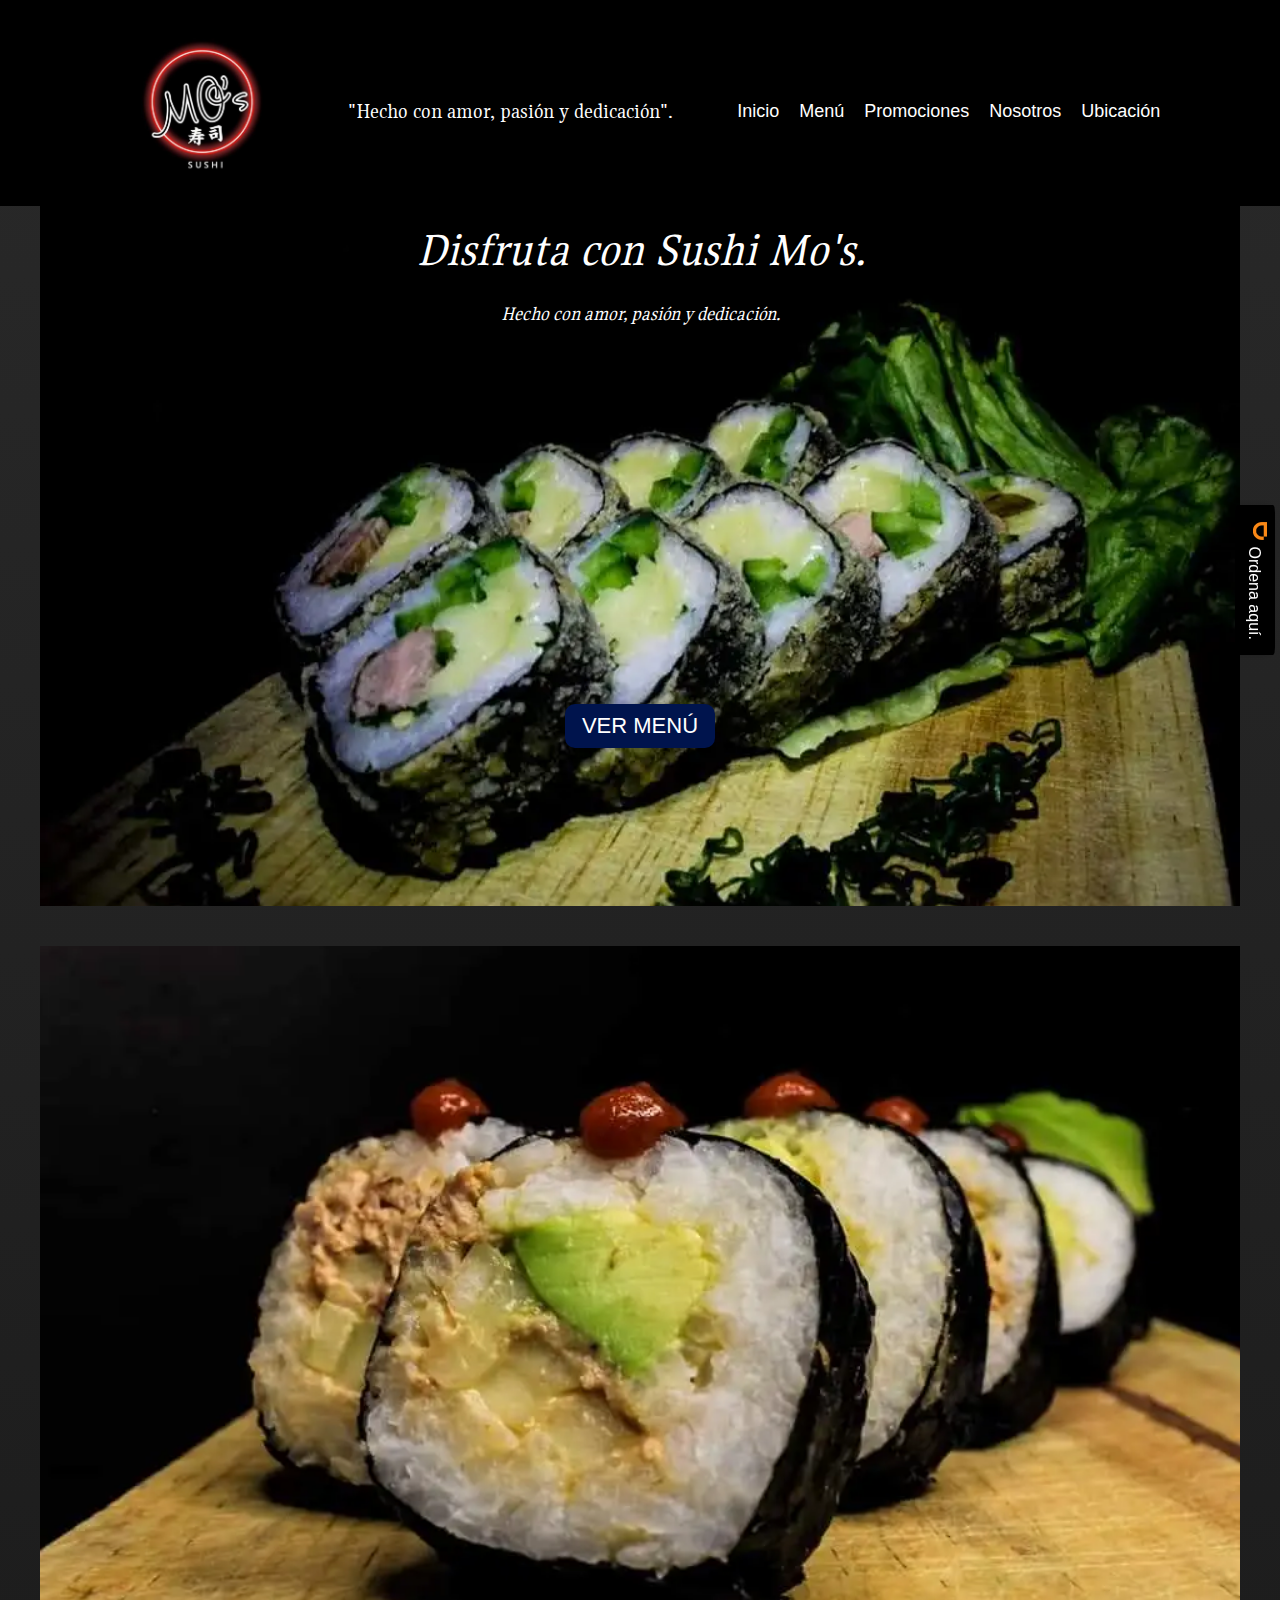
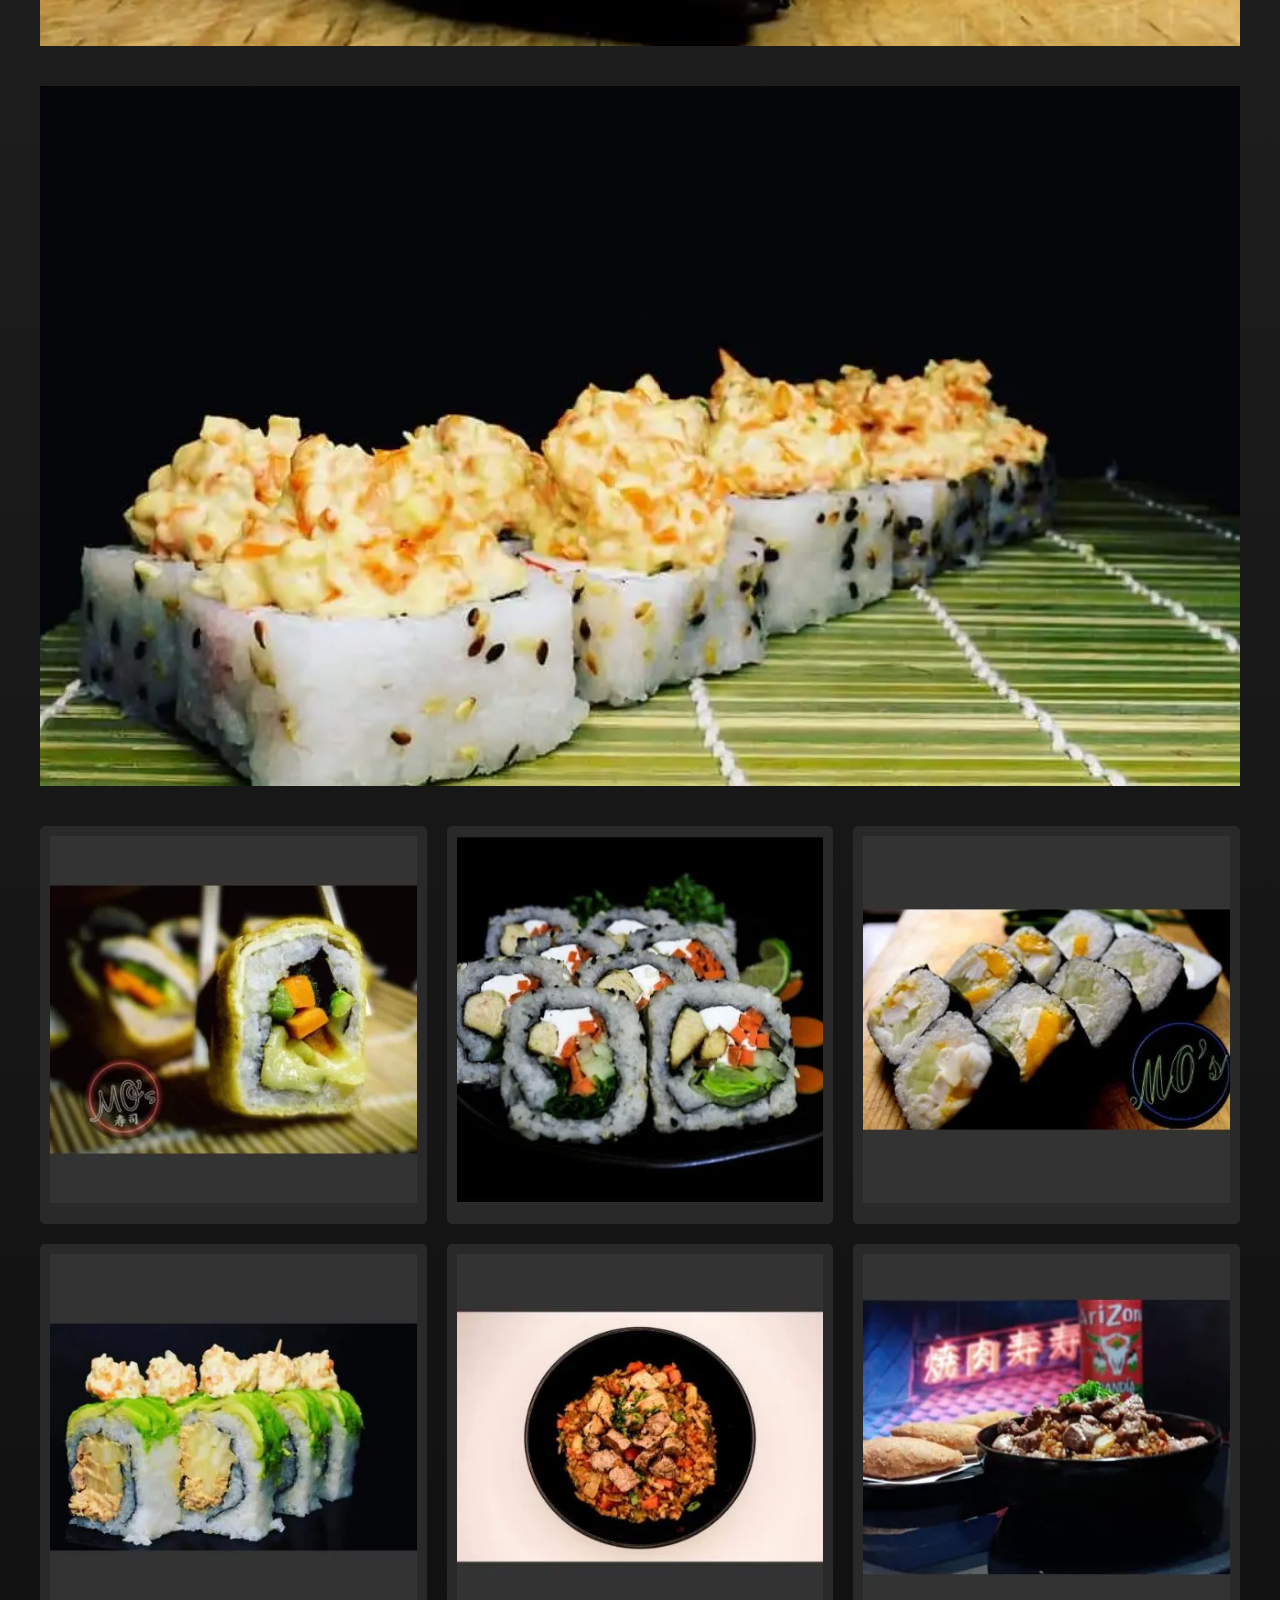
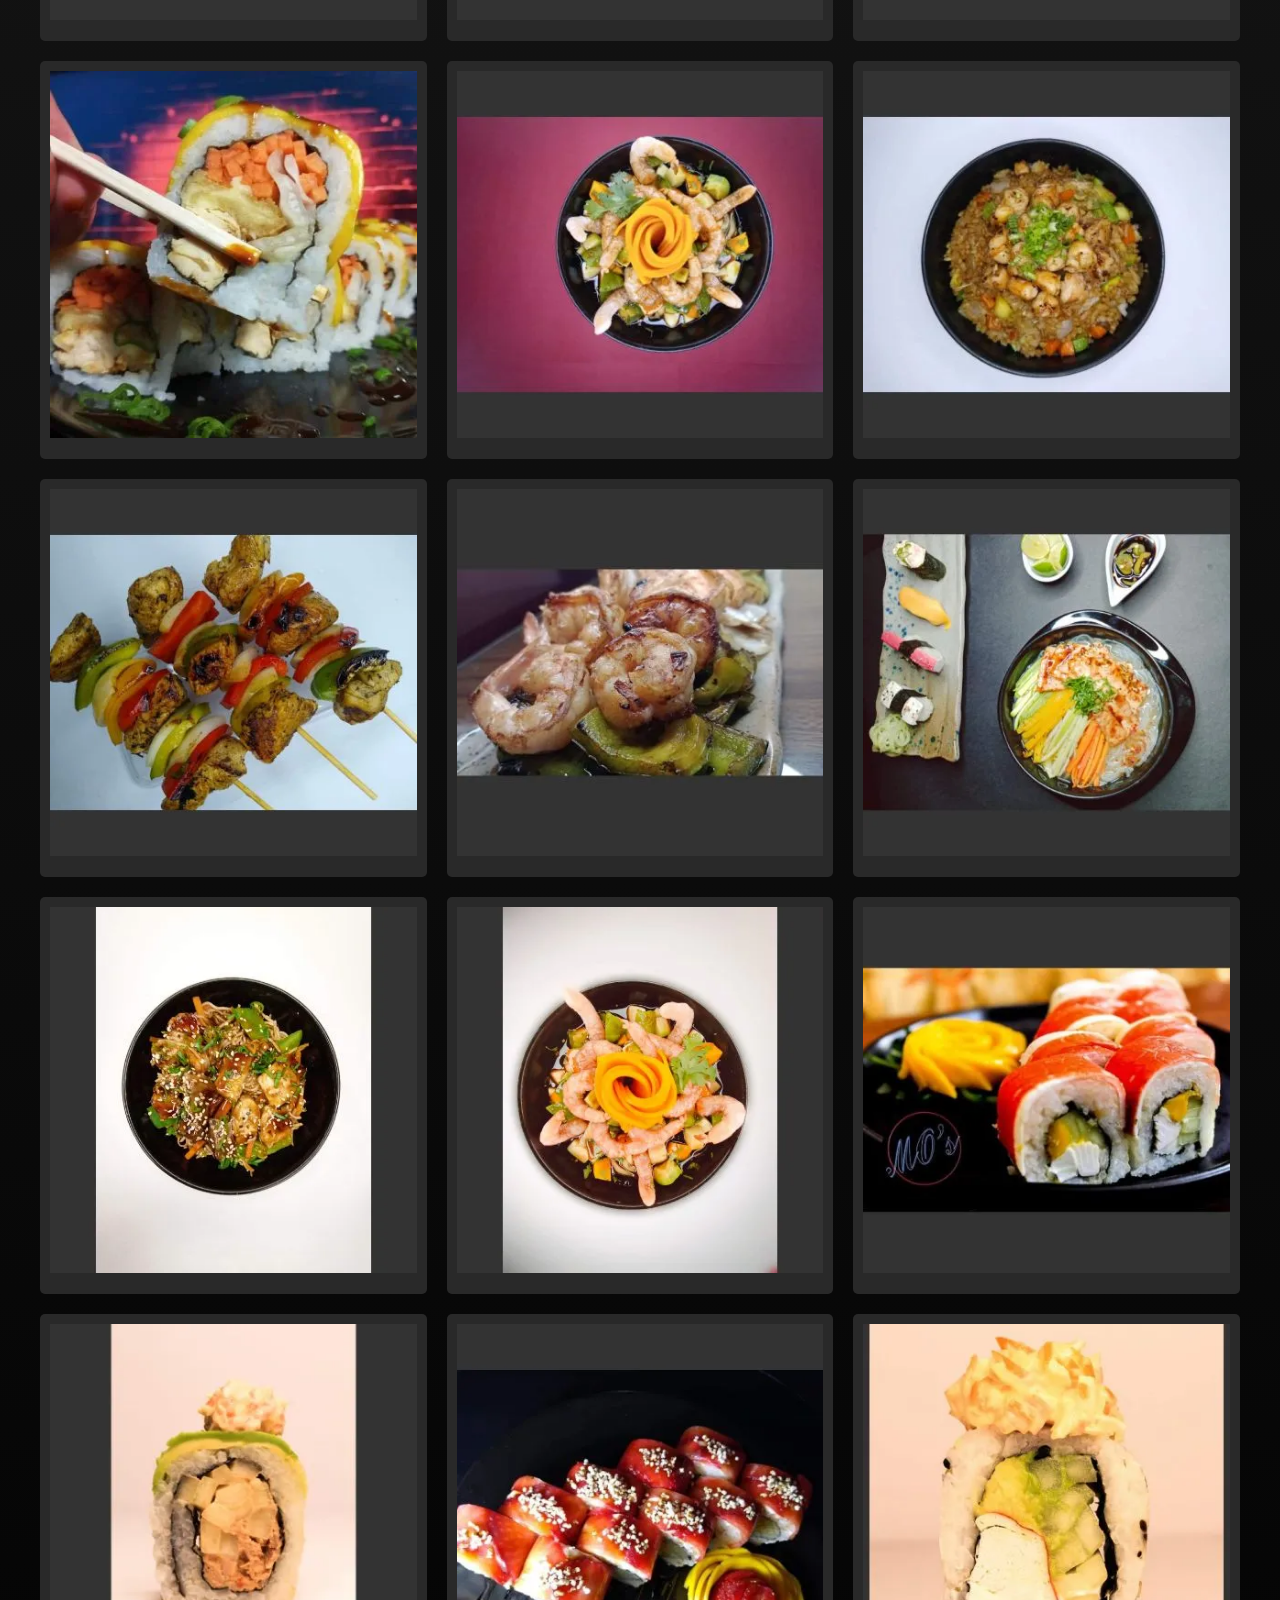
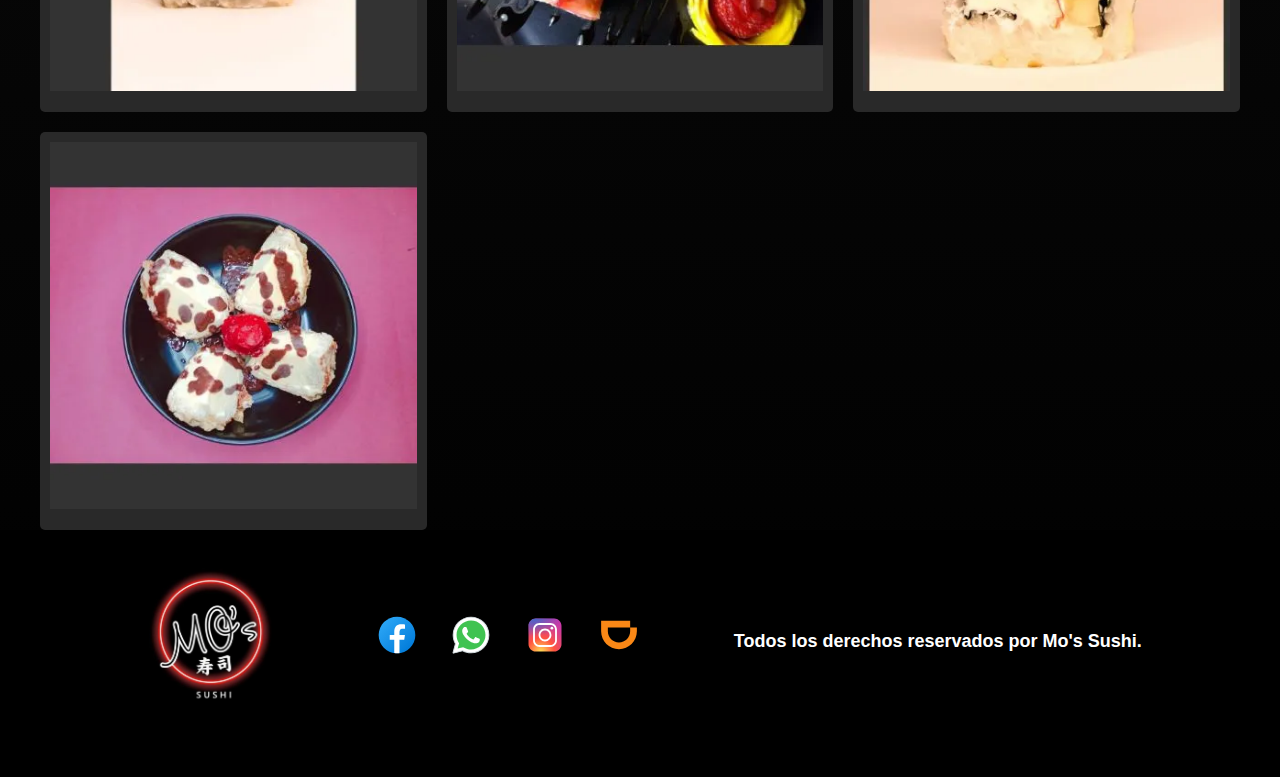
<file: index.html>
<!DOCTYPE html>
<html lang="en">

<head>
    <meta charset="UTF-8">
    <meta name="viewport" content="width=device-width, initial-scale=1.0">
    <title>Sushi Mos</title>
    <link rel="prefetch" href="menu.html" as="document">
    <link rel="preload" href="css/normalize.css" as="style">
    <link rel="stylesheet" href="css/normalize.css">
    <link rel="preload" href="css/styles.css" as="style">
    <link rel="stylesheet" href="css/styles.css">
    <link rel="preconnect" href="https://fonts.googleapis.com">
    <link rel="preconnect" href="https://fonts.gstatic.com" crossorigin>
    <link rel="preload"
        href="https://fonts.googleapis.com/css2?family=PT+Sans:ital,wght@0,400;0,700;1,400;1,700&display=swap"
        crossorigin="crossorigin" as="font">
    <link href="https://fonts.googleapis.com/css2?family=PT+Sans:ital,wght@0,400;0,700;1,400;1,700&display=swap"
        rel="stylesheet">
    <link rel="preload"
        href="https://fonts.googleapis.com/css2?family=Open+Sans:ital,wght@0,300..800;1,300..800&family=PT+Sans:ital,wght@0,400;0,700;1,400;1,700&display=swap"
        crossorigin="crossorigin" as="font">
    <link
        href="https://fonts.googleapis.com/css2?family=Open+Sans:ital,wght@0,300..800;1,300..800&family=PT+Sans:ital,wght@0,400;0,700;1,400;1,700&display=swap"
        rel="stylesheet">
    <link rel="preload" href="https://fonts.googleapis.com/css2?family=Playwrite+DK+Loopet:wght@100..400&display=swap"
        crossorigin="crossorigin" as="font">
    <link href="https://fonts.googleapis.com/css2?family=Playwrite+DK+Loopet:wght@100..400&display=swap"
        rel="stylesheet" as="font">
    <link rel="preload" href="https://fonts.googleapis.com/css2?family=Gupter&display=swap" crossorigin="crossorigin" as="font">
    <link href="https://fonts.googleapis.com/css2?family=Gupter&display=swap" rel="stylesheet" as="font">
</head>

<body>
    <header id="header" class="header centro">
        <div class="contenedor">
            <div class="barra">
                <a href="index.html">
                    <picture>
                        <source loading="lazy" srcset="src/mos.webp" type="image/webp">
                        <img class="logo" src="src/mos.jpg" alt="Logotipo">
                    </picture>
                </a>
                <p class="slogan">"Hecho con amor, pasión y dedicación".</p>
                <div class="menu-container">
                    <div class="menu-toggle" id="menuToggle">
                        <span class="bar"></span>
                        <span class="bar"></span>
                        <span class="bar"></span>
                    </div>
                    <nav class="navegacion side-menu" id="sideMenu">
                        <a href="index.html" class="navegacion__enlace">Inicio</a>
                        <a href="menu.html" class="navegacion__enlace">Menú</a>
                        <a href="promo.html" class="navegacion__enlace">Promociones</a>
                        <a href="nosotros.html" class="navegacion__enlace">Nosotros</a>
                        <a href="ubicacion.html" class="navegacion__enlace">Ubicación</a>
                    </nav>
                </div>
            </div>
        </div>
    </header>

    <main id="main" class="contenedor">
        <a id="floatingButton" class="flotante no-margin no-padding" href="https://c-h5.didi-food.com/es-MX/deeplink?appName=sodaCustomer&path=businessPage&shopId=5764607648679593712">
            <p class="centro">
                <svg xmlns="http://www.w3.org/2000/svg" x="0px" y="0px" width="22" height="22" viewBox="0 0 48 48">
                    <path fill="#fa8816" stroke="fff" stroke-linecap="round" stroke-linejoin="round"
                        d="M36.17 15.92V8.588H4.5v11.323c0 10.752 8.748 19.5 19.5 19.5s19.5-8.748 19.5-19.5v-3.993zm-.001 3.991c0 6.71-5.46 12.17-12.17 12.17s-12.168-5.46-12.168-12.17V15.92H36.17z" />
                </svg>
                Ordena aquí.
            </p>
        </a>
        <div class=" imagen imagen__texto">
            <h1 class="parrafoMenu no-margin cursiva">Disfruta con Sushi Mo's. </h1>
            <p class="parrafoMenu no-margin cursiva2">Hecho con amor, pasión y dedicación.</p>

            <div class="ver boton-centro">
                <a href="menu.html">
                    <p class="parrafoMenu">ver menú</p>
                </a>
            </div>
        </div>
        <div class=" imagen2 imagen__texto">
            <h1 class="parrafoMenu no-margin cursiva">Complace con Sushi Mo's. </h1>
            <p class="parrafoMenu no-margin cursiva2">Hecho con amor, pasión y dedicación.</p>

            <div class="ver boton-centro">
                <a href="menu.html">
                    <p class="parrafoMenu">ver menú</p>
                </a>
            </div>
        </div>
        <div class=" imagen3 imagen__texto">
            <h1 class="parrafoMenu no-margin cursiva">Deleita con Sushi Mo's. </h1>
            <p class="parrafoMenu no-margin cursiva2">Hecho con amor, pasión y dedicación.</p>

            <div class="ver boton-centro">
                <a href="menu.html">
                    <p class="parrafoMenu">ver menú</p>
                </a>
            </div>
        </div>
    </main>
    <section class="contenedor">
        <div class="grid">
            <div class="cuadro">
                <picture>
                    <source loading="lazy" srcset="src/c1.webp" type="image/webp">
                    <img src="src/c1.jpg" alt="img Plato1">
                </picture>
            </div>
            <div class="cuadro">
                <picture>
                    <source loading="lazy" srcset="src/c2.webp" type="image/webp">
                    <img src="src/c2.jpg" alt="img Plato2">
                </picture>
            </div>
            <div class="cuadro">
                <picture>
                    <source loading="lazy" srcset="src/c3.webp" type="image/webp">
                    <img src="src/c3.jpg" alt="img Plato3">
                </picture>
            </div>
            <div class="cuadro">
                <picture>
                    <source loading="lazy" srcset="src/c4.webp" type="image/webp">
                    <img src="src/c4.jpg" alt="img Plato4">
                </picture>
            </div>
            <div class="cuadro">
                <picture>
                    <source loading="lazy" srcset="src/c5.webp" type="image/webp">
                    <img src="src/c5.jpg" alt="img Plato5">
                </picture>
            </div>
            <div class="cuadro">
                <picture>
                    <source loading="lazy" srcset="src/c6.webp" type="image/webp">
                    <img src="src/c6.jpg" alt="img Plato6">
                </picture>
            </div>
            <div class="cuadro">
                <picture>
                    <source loading="lazy" srcset="src/c7.webp" type="image/webp">
                    <img src="src/c7.jpg" alt="img Plato7">
                </picture>
            </div>
            <div class="cuadro">
                <picture>
                    <source loading="lazy" srcset="src/c8.webp" type="image/webp">
                    <img src="src/c8.jpg" alt="img Plato8">
                </picture>
            </div>
            <div class="cuadro">
                <picture>
                    <source loading="lazy" srcset="src/c9.webp" type="image/webp">
                    <img src="src/c9.jpg" alt="img Plato9">
                </picture>
            </div>
            <div class="cuadro">
                <picture>
                    <source loading="lazy" srcset="src/c10.webp" type="image/webp">
                    <img src="src/c10.jpg" alt="img Plato10">
                </picture>
            </div>
            <div class="cuadro">
                <picture>
                    <source loading="lazy" srcset="src/c11.webp" type="image/webp">
                    <img src="src/c11.jpg" alt="img Plato11">
                </picture>
            </div>
            <div class="cuadro">
                <picture>
                    <source loading="lazy" srcset="src/c12.webp" type="image/webp">
                    <img src="src/c12.jpg" alt="img Plato12">
                </picture>
            </div>
            <div class="cuadro">
                <picture>
                    <source loading="lazy" srcset="src/c13.webp" type="image/webp">
                    <img src="src/c13.jpg" alt="img Plato13">
                </picture>
            </div>
            <div class="cuadro">
                <picture>
                    <source loading="lazy" srcset="src/c14.webp" type="image/webp">
                    <img src="src/c14.jpg" alt="img Plato14">
                </picture>
            </div>
            <div class="cuadro">
                <picture>
                    <source loading="lazy" srcset="src/c15.webp" type="image/webp">
                    <img src="src/c15.jpg" alt="img Plato15">
                </picture>
            </div>
            <div class="cuadro">
                <picture>
                    <source loading="lazy" srcset="src/c16.webp" type="image/webp">
                    <img src="src/c16.jpg" alt="img Plato16">
                </picture>
            </div>
            <div class="cuadro">
                <picture>
                    <source loading="lazy" srcset="src/c17.webp" type="image/webp">
                    <img src="src/c17.jpg" alt="img Plato17">
                </picture>
            </div>
            <div class="cuadro">
                <picture>
                    <source loading="lazy" srcset="src/c18.webp" type="image/webp">
                    <img src="src/c18.jpg" alt="img Plato18">
                </picture>
            </div>
            <div class="cuadro">
                <picture>
                    <source loading="lazy" srcset="src/c19.webp" type="image/webp">
                    <img src="src/c19.jpg" alt="img Plato19">
                </picture>
            </div>
        </div>
    </section>

    <footer id="footer" class="footer">
        <div class="contenedor">
            <div class="barra">
                <a href="index.html">
                    <picture>
                        <source loading="lazy" srcset="src/mos.webp" type="image/webp">
                        <img class="logo" src="src/mos.jpg" alt="Logotipo">
                    </picture>
                </a>
                <div class="iconos">
                    <a href="https://www.facebook.com/profile.php?id=100039677903976&mibextid=ZbWKwL">
                        <svg xmlns="http://www.w3.org/2000/svg" x="0px" y="0px" width="44" height="44" viewBox="0 0 48 48">
                            <linearGradient id="Ld6sqrtcxMyckEl6xeDdMa_uLWV5A9vXIPu_gr1" x1="9.993" x2="40.615" y1="9.993" y2="40.615" gradientUnits="userSpaceOnUse"><stop offset="0" stop-color="#2aa4f4"></stop><stop offset="1" stop-color="#007ad9"></stop></linearGradient><path fill="url(#Ld6sqrtcxMyckEl6xeDdMa_uLWV5A9vXIPu_gr1)" d="M24,4C12.954,4,4,12.954,4,24s8.954,20,20,20s20-8.954,20-20S35.046,4,24,4z"></path><path fill="#fff" d="M26.707,29.301h5.176l0.813-5.258h-5.989v-2.874c0-2.184,0.714-4.121,2.757-4.121h3.283V12.46 c-0.577-0.078-1.797-0.248-4.102-0.248c-4.814,0-7.636,2.542-7.636,8.334v3.498H16.06v5.258h4.948v14.452 C21.988,43.9,22.981,44,24,44c0.921,0,1.82-0.084,2.707-0.204V29.301z"></path>
                            </svg>
                        </a>
                        <a href="https://wa.me/5525052828?text=Bienvenido%20a%20Sushi%20Mo%27s%2C%20%C2%BFEn%20qu%C3%A9%20puedo%20servirle%3F">
                        <svg xmlns="http://www.w3.org/2000/svg" x="0px" y="0px" width="44" height="44" viewBox="0 0 48 48">
                            <path fill="#fff" d="M4.868,43.303l2.694-9.835C5.9,30.59,5.026,27.324,5.027,23.979C5.032,13.514,13.548,5,24.014,5c5.079,0.002,9.845,1.979,13.43,5.566c3.584,3.588,5.558,8.356,5.556,13.428c-0.004,10.465-8.522,18.98-18.986,18.98c-0.001,0,0,0,0,0h-0.008c-3.177-0.001-6.3-0.798-9.073-2.311L4.868,43.303z"></path><path fill="#fff" d="M4.868,43.803c-0.132,0-0.26-0.052-0.355-0.148c-0.125-0.127-0.174-0.312-0.127-0.483l2.639-9.636c-1.636-2.906-2.499-6.206-2.497-9.556C4.532,13.238,13.273,4.5,24.014,4.5c5.21,0.002,10.105,2.031,13.784,5.713c3.679,3.683,5.704,8.577,5.702,13.781c-0.004,10.741-8.746,19.48-19.486,19.48c-3.189-0.001-6.344-0.788-9.144-2.277l-9.875,2.589C4.953,43.798,4.911,43.803,4.868,43.803z"></path><path fill="#cfd8dc" d="M24.014,5c5.079,0.002,9.845,1.979,13.43,5.566c3.584,3.588,5.558,8.356,5.556,13.428c-0.004,10.465-8.522,18.98-18.986,18.98h-0.008c-3.177-0.001-6.3-0.798-9.073-2.311L4.868,43.303l2.694-9.835C5.9,30.59,5.026,27.324,5.027,23.979C5.032,13.514,13.548,5,24.014,5 M24.014,42.974C24.014,42.974,24.014,42.974,24.014,42.974C24.014,42.974,24.014,42.974,24.014,42.974 M24.014,42.974C24.014,42.974,24.014,42.974,24.014,42.974C24.014,42.974,24.014,42.974,24.014,42.974 M24.014,4C24.014,4,24.014,4,24.014,4C12.998,4,4.032,12.962,4.027,23.979c-0.001,3.367,0.849,6.685,2.461,9.622l-2.585,9.439c-0.094,0.345,0.002,0.713,0.254,0.967c0.19,0.192,0.447,0.297,0.711,0.297c0.085,0,0.17-0.011,0.254-0.033l9.687-2.54c2.828,1.468,5.998,2.243,9.197,2.244c11.024,0,19.99-8.963,19.995-19.98c0.002-5.339-2.075-10.359-5.848-14.135C34.378,6.083,29.357,4.002,24.014,4L24.014,4z"></path><path fill="#40c351" d="M35.176,12.832c-2.98-2.982-6.941-4.625-11.157-4.626c-8.704,0-15.783,7.076-15.787,15.774c-0.001,2.981,0.833,5.883,2.413,8.396l0.376,0.597l-1.595,5.821l5.973-1.566l0.577,0.342c2.422,1.438,5.2,2.198,8.032,2.199h0.006c8.698,0,15.777-7.077,15.78-15.776C39.795,19.778,38.156,15.814,35.176,12.832z"></path><path fill="#fff" fill-rule="evenodd" d="M19.268,16.045c-0.355-0.79-0.729-0.806-1.068-0.82c-0.277-0.012-0.593-0.011-0.909-0.011c-0.316,0-0.83,0.119-1.265,0.594c-0.435,0.475-1.661,1.622-1.661,3.956c0,2.334,1.7,4.59,1.937,4.906c0.237,0.316,3.282,5.259,8.104,7.161c4.007,1.58,4.823,1.266,5.693,1.187c0.87-0.079,2.807-1.147,3.202-2.255c0.395-1.108,0.395-2.057,0.277-2.255c-0.119-0.198-0.435-0.316-0.909-0.554s-2.807-1.385-3.242-1.543c-0.435-0.158-0.751-0.237-1.068,0.238c-0.316,0.474-1.225,1.543-1.502,1.859c-0.277,0.317-0.554,0.357-1.028,0.119c-0.474-0.238-2.002-0.738-3.815-2.354c-1.41-1.257-2.362-2.81-2.639-3.285c-0.277-0.474-0.03-0.731,0.208-0.968c0.213-0.213,0.474-0.554,0.712-0.831c0.237-0.277,0.316-0.475,0.474-0.791c0.158-0.317,0.079-0.594-0.04-0.831C20.612,19.329,19.69,16.983,19.268,16.045z" clip-rule="evenodd"></path>
                            </svg>
                        </a>
                        <a href="https://www.instagram.com/invites/contact/?igsh=rjx7z2upl3a8&utm_content=nuzlxtv">
                        <svg xmlns="http://www.w3.org/2000/svg" x="0px" y="0px" width="44" height="44" viewBox="0 0 48 48">
                            <radialGradient id="yOrnnhliCrdS2gy~4tD8ma_Xy10Jcu1L2Su_gr1" cx="19.38" cy="42.035" r="44.899" gradientUnits="userSpaceOnUse"><stop offset="0" stop-color="#fd5"></stop><stop offset=".328" stop-color="#ff543f"></stop><stop offset=".348" stop-color="#fc5245"></stop><stop offset=".504" stop-color="#e64771"></stop><stop offset=".643" stop-color="#d53e91"></stop><stop offset=".761" stop-color="#cc39a4"></stop><stop offset=".841" stop-color="#c837ab"></stop></radialGradient><path fill="url(#yOrnnhliCrdS2gy~4tD8ma_Xy10Jcu1L2Su_gr1)" d="M34.017,41.99l-20,0.019c-4.4,0.004-8.003-3.592-8.008-7.992l-0.019-20	c-0.004-4.4,3.592-8.003,7.992-8.008l20-0.019c4.4-0.004,8.003,3.592,8.008,7.992l0.019,20	C42.014,38.383,38.417,41.986,34.017,41.99z"></path><radialGradient id="yOrnnhliCrdS2gy~4tD8mb_Xy10Jcu1L2Su_gr2" cx="11.786" cy="5.54" r="29.813" gradientTransform="matrix(1 0 0 .6663 0 1.849)" gradientUnits="userSpaceOnUse"><stop offset="0" stop-color="#4168c9"></stop><stop offset=".999" stop-color="#4168c9" stop-opacity="0"></stop></radialGradient><path fill="url(#yOrnnhliCrdS2gy~4tD8mb_Xy10Jcu1L2Su_gr2)" d="M34.017,41.99l-20,0.019c-4.4,0.004-8.003-3.592-8.008-7.992l-0.019-20	c-0.004-4.4,3.592-8.003,7.992-8.008l20-0.019c4.4-0.004,8.003,3.592,8.008,7.992l0.019,20	C42.014,38.383,38.417,41.986,34.017,41.99z"></path><path fill="#fff" d="M24,31c-3.859,0-7-3.14-7-7s3.141-7,7-7s7,3.14,7,7S27.859,31,24,31z M24,19c-2.757,0-5,2.243-5,5	s2.243,5,5,5s5-2.243,5-5S26.757,19,24,19z"></path><circle cx="31.5" cy="16.5" r="1.5" fill="#fff"></circle><path fill="#fff" d="M30,37H18c-3.859,0-7-3.14-7-7V18c0-3.86,3.141-7,7-7h12c3.859,0,7,3.14,7,7v12	C37,33.86,33.859,37,30,37z M18,13c-2.757,0-5,2.243-5,5v12c0,2.757,2.243,5,5,5h12c2.757,0,5-2.243,5-5V18c0-2.757-2.243-5-5-5H18z"></path>
                            </svg>
                        </a>
                        <a href="https://c-h5.didi-food.com/es-MX/deeplink?appName=sodaCustomer&path=businessPage&shopId=5764607648679593712">
                        <svg xmlns="http://www.w3.org/2000/svg" x="0px" y="0px" width="44" height="44" viewBox="0 0 48 48">
                            <path fill="#fa8816" stroke="fff" stroke-linecap="round" stroke-linejoin="round" d="M36.17 15.92V8.588H4.5v11.323c0 10.752 8.748 19.5 19.5 19.5s19.5-8.748 19.5-19.5v-3.993zm-.001 3.991c0 6.71-5.46 12.17-12.17 12.17s-12.168-5.46-12.168-12.17V15.92H36.17z"/>
                          </svg>
                        </a>
                </div>
                <p class="parrafo-footer">Todos los derechos reservados por Mo's Sushi. </p>
            </div>
        </div>
    </footer>
    <script src="js/modernizer.js"></script>
    <script src="js/efecto.js"></script>
</body>

</html>
</file>
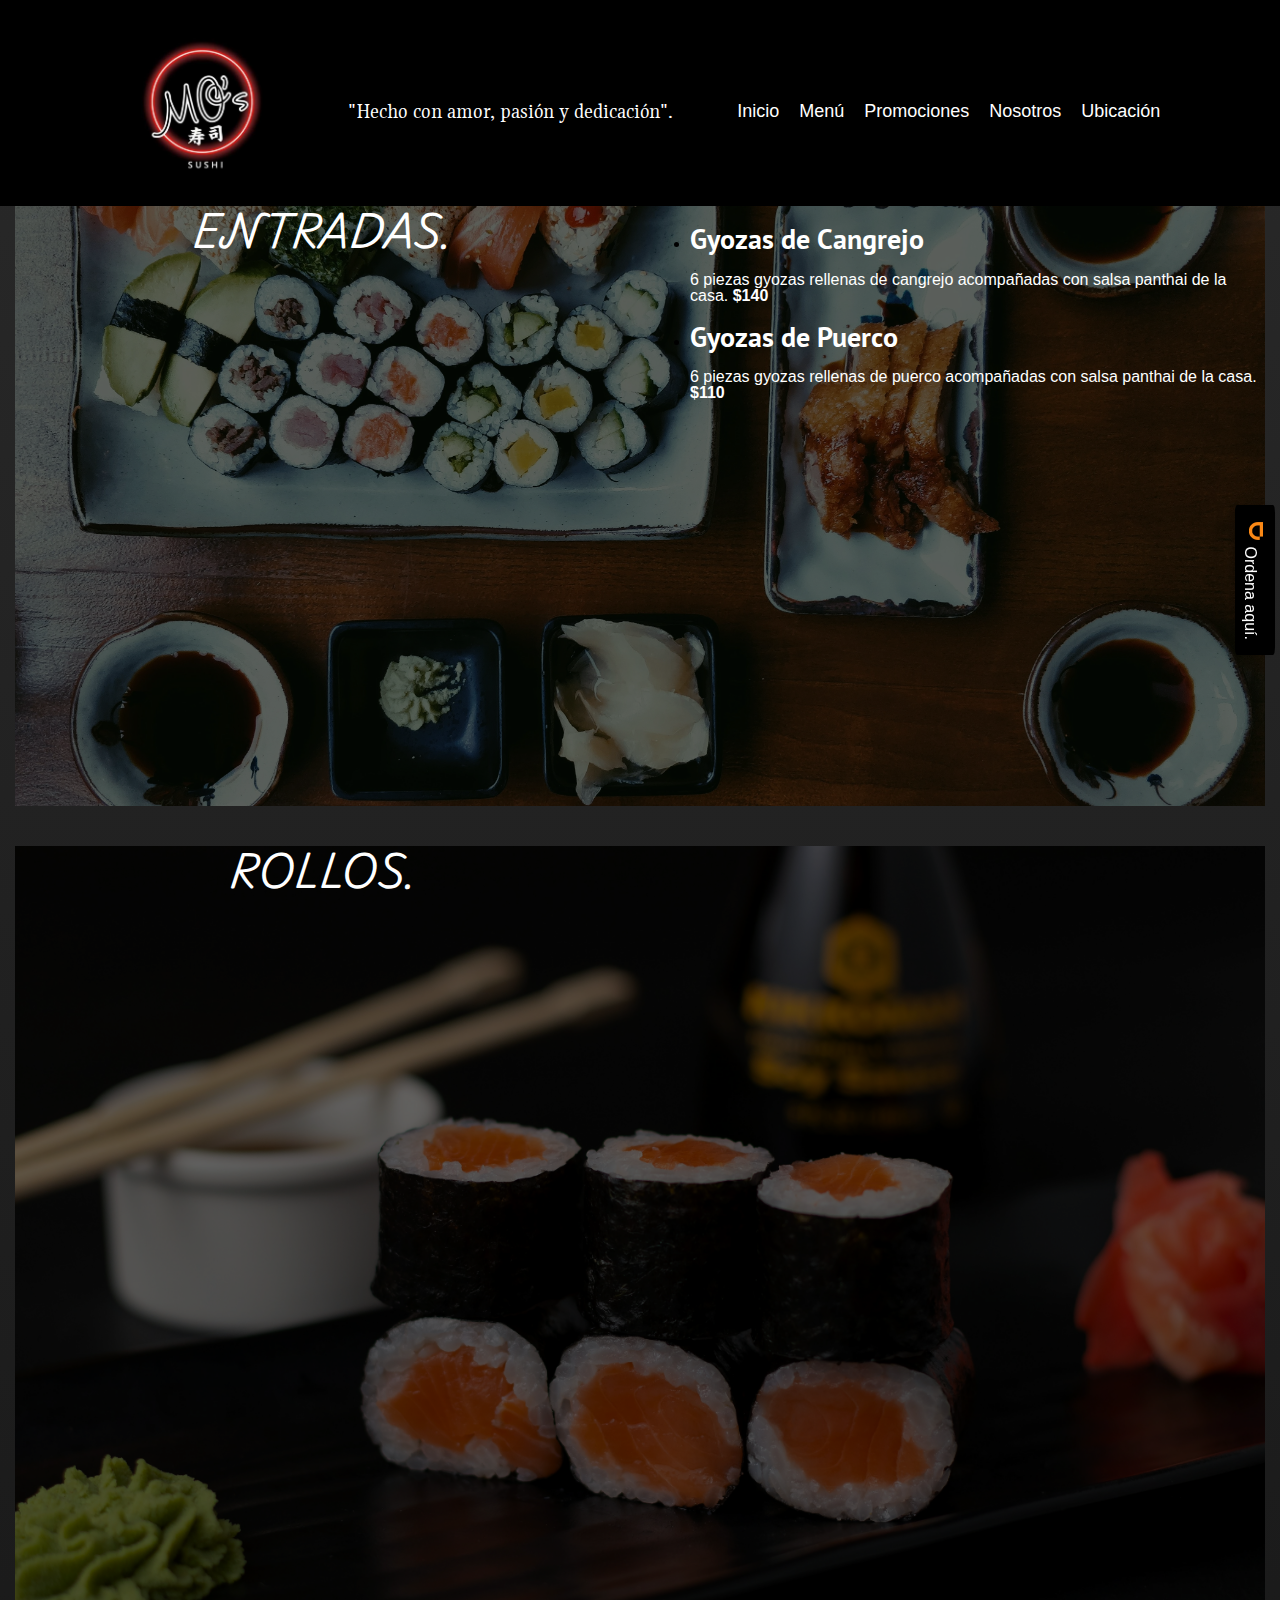
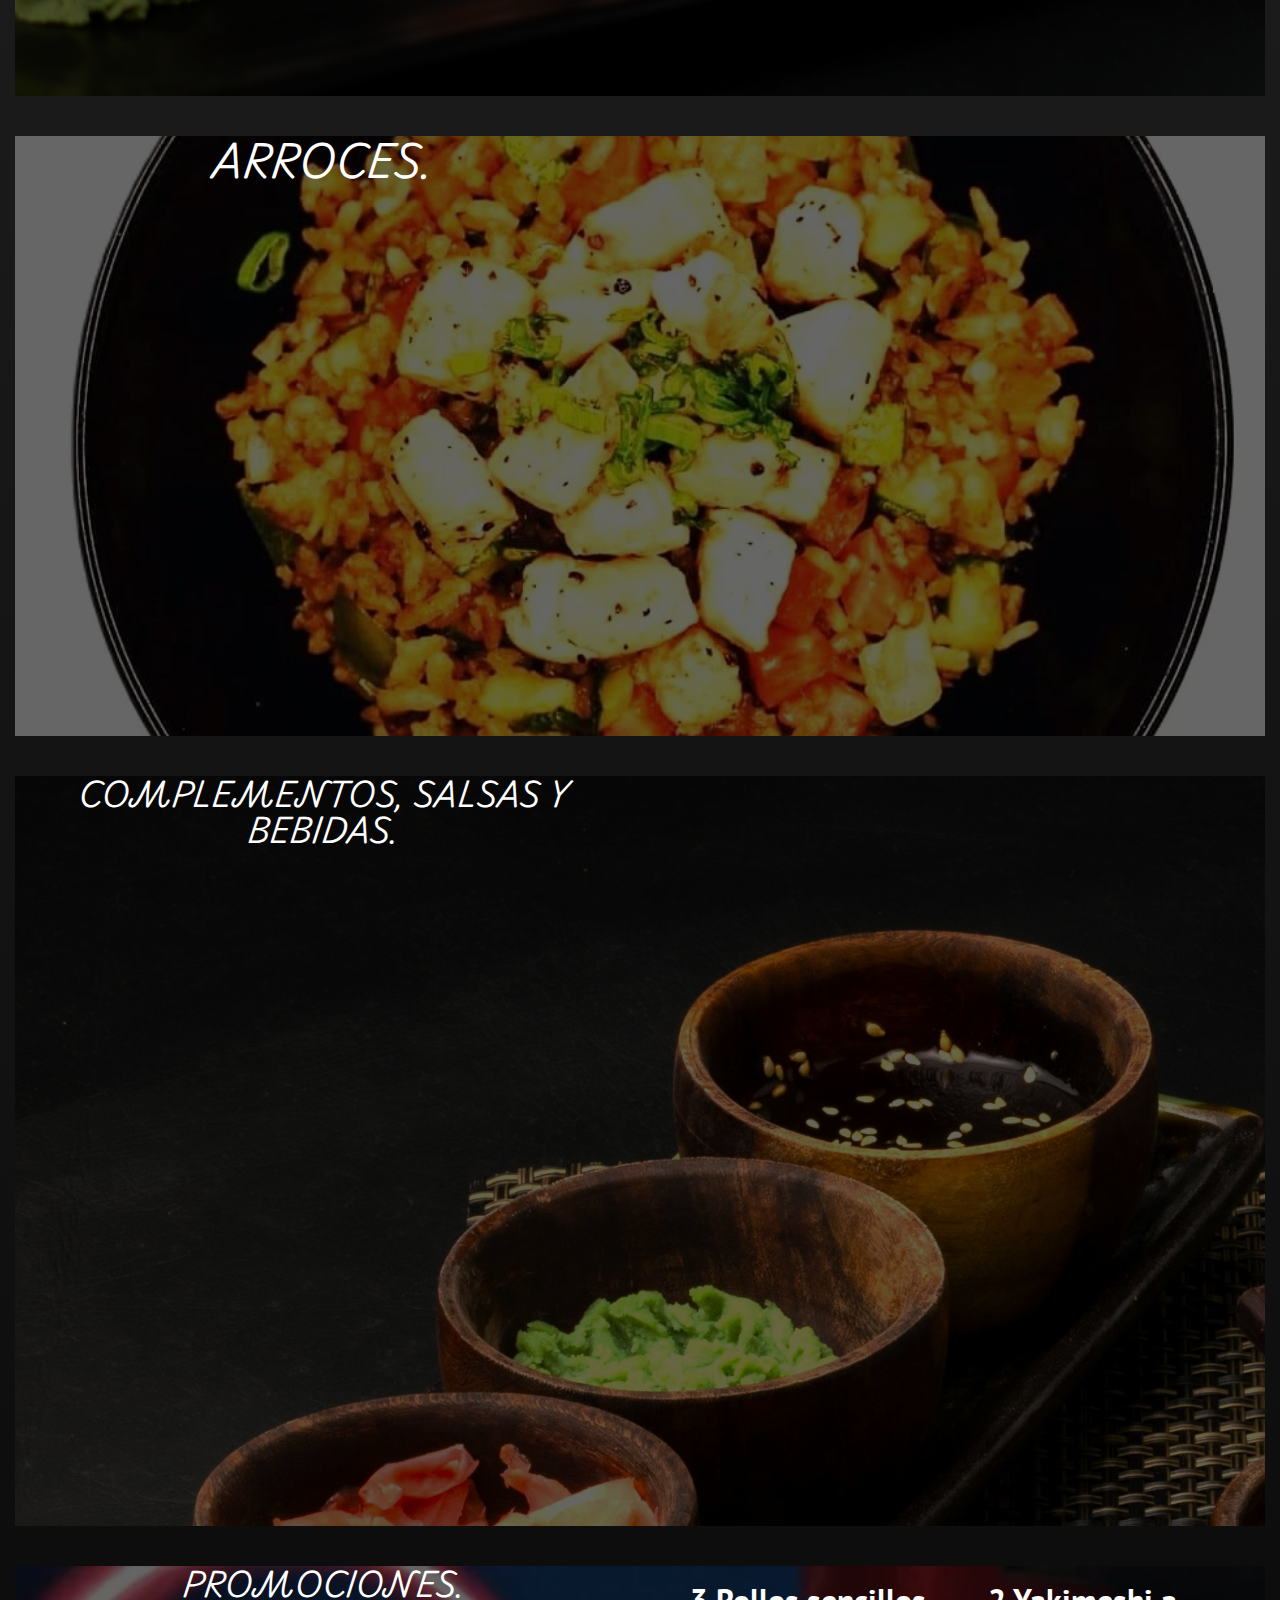
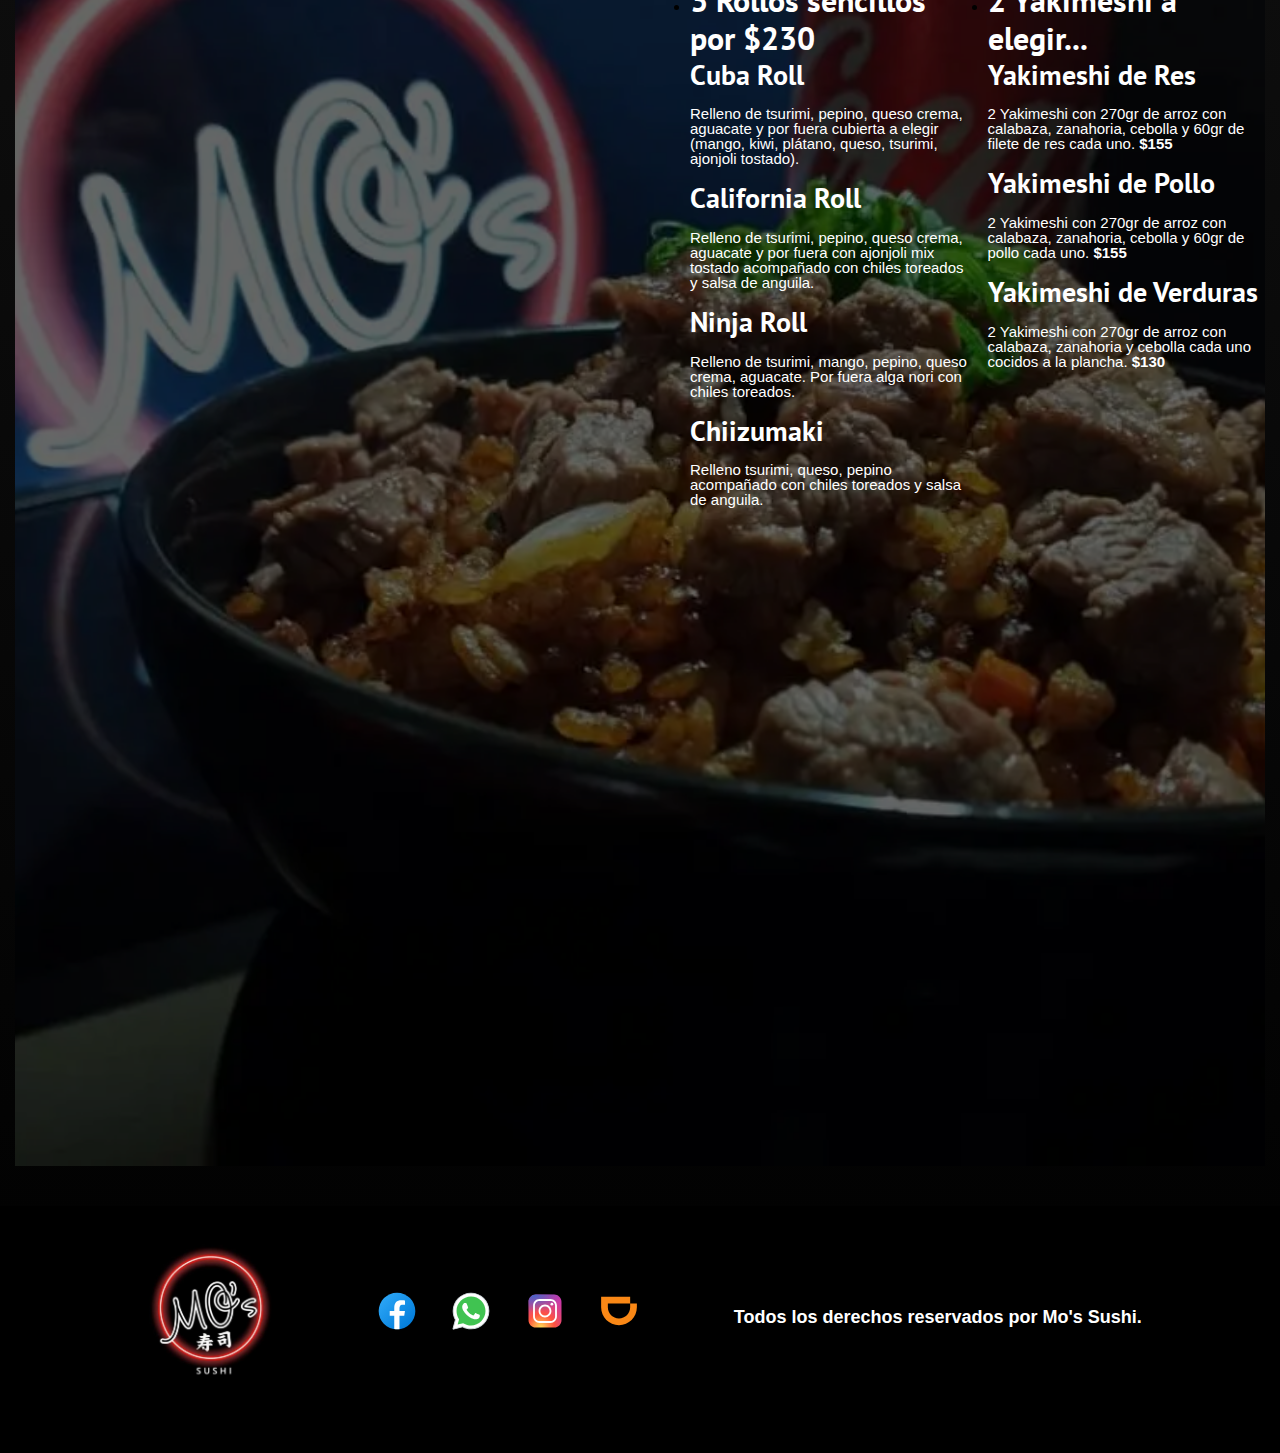
<file: menu.html>
<!DOCTYPE html>
<html lang="en">

<head>
    <meta charset="UTF-8">
    <meta name="viewport" content="width=device-width, initial-scale=1.0">
    <title>Sushi Mos Menu</title>
    <link rel="prefetch" href="menu.html" as="document">
    <link rel="preload" href="css/normalize.css" as="style">
    <link rel="stylesheet" href="css/normalize.css">
    <link rel="preload" href="css/styles.css" as="style">
    <link rel="stylesheet" href="css/styles.css">
    <link rel="preconnect" href="https://fonts.googleapis.com">
    <link rel="preconnect" href="https://fonts.gstatic.com" crossorigin>
    <link rel="preload"
        href="https://fonts.googleapis.com/css2?family=PT+Sans:ital,wght@0,400;0,700;1,400;1,700&display=swap"
        crossorigin="crossorigin" as="font">
    <link href="https://fonts.googleapis.com/css2?family=PT+Sans:ital,wght@0,400;0,700;1,400;1,700&display=swap"
        rel="stylesheet">
    <link rel="preload"
        href="https://fonts.googleapis.com/css2?family=Open+Sans:ital,wght@0,300..800;1,300..800&family=PT+Sans:ital,wght@0,400;0,700;1,400;1,700&display=swap"
        crossorigin="crossorigin" as="font">
    <link
        href="https://fonts.googleapis.com/css2?family=Open+Sans:ital,wght@0,300..800;1,300..800&family=PT+Sans:ital,wght@0,400;0,700;1,400;1,700&display=swap"
        rel="stylesheet">
    <link rel="preload" href="https://fonts.googleapis.com/css2?family=Playwrite+DK+Loopet:wght@100..400&display=swap"
        crossorigin="crossorigin" as="font">
    <link href="https://fonts.googleapis.com/css2?family=Playwrite+DK+Loopet:wght@100..400&display=swap"
        rel="stylesheet" as="font">
    <link rel="preload" href="https://fonts.googleapis.com/css2?family=Gupter&display=swap" crossorigin="crossorigin" as="font">
    <link href="https://fonts.googleapis.com/css2?family=Gupter&display=swap" rel="stylesheet" as="font">

    <!-- <link href="https://cdn.jsdelivr.net/npm/bootstrap@5.3.3/dist/css/bootstrap.min.css" rel="stylesheet">
    <link href="https://getbootstrap.com/docs/5.3/assets/css/docs.css" rel="stylesheet">
<script src="https://cdn.jsdelivr.net/npm/bootstrap@5.3.3/dist/js/bootstrap.bundle.min.js"></script> -->

</head>

<body>
    <header id="header" class="header centro">
        <div class="contenedor">
            <div class="barra">
                <a href="index.html">
                    <picture>
                        <source loading="lazy" srcset="src/mos.webp" type="image/webp">
                        <img class="logo" src="src/mos.jpg" alt="Logotipo">
                    </picture>           
                </a>
                <p class="slogan">"Hecho con amor, pasión y dedicación".</p>
                <div class="menu-container">
                    <div class="menu-toggle" id="menuToggle">
                        <span class="bar"></span>
                        <span class="bar"></span>
                        <span class="bar"></span>
                    </div>
                    <nav class="navegacion side-menu" id="sideMenu">
                        <a href="index.html" class="navegacion__enlace">Inicio</a>
                        <a href="menu.html" class="navegacion__enlace">Menú</a>
                        <a href="promo.html" class="navegacion__enlace">Promociones</a>
                        <a href="nosotros.html" class="navegacion__enlace">Nosotros</a>
                        <a href="ubicacion.html" class="navegacion__enlace">Ubicación</a>
                    </nav>
                </div>
            </div>
        </div>
    </header>

    <main id="main" class="separador">
        <a id="floatingButton" class="flotante no-margin no-padding" href="https://c-h5.didi-food.com/es-MX/deeplink?appName=sodaCustomer&path=businessPage&shopId=5764607648679593712">
            <p class="centro">
                <svg xmlns="http://www.w3.org/2000/svg" x="0px" y="0px" width="22" height="22" viewBox="0 0 48 48">
                    <path fill="#fa8816" stroke="fff" stroke-linecap="round" stroke-linejoin="round"
                        d="M36.17 15.92V8.588H4.5v11.323c0 10.752 8.748 19.5 19.5 19.5s19.5-8.748 19.5-19.5v-3.993zm-.001 3.991c0 6.71-5.46 12.17-12.17 12.17s-12.168-5.46-12.168-12.17V15.92H36.17z" />
                </svg>
                Ordena aquí.
            </p>
        </a>
        <div class="espacio">
            <section class="fondo-entrada">
                <div class="oscuro acomodar">
                    <h2 class="centrar-text no-margin">ENTRADAS.</h2>
                    <div>
                        <ul class="parrafoMenu">
                            <li>
                                <h4>Gyozas de Cangrejo</h4>
                                <p>6 piezas gyozas rellenas de cangrejo acompañadas con salsa panthai de la casa.
                                    <span>$140</span></p>
                            </li>
                            <li>
                                <h4>Gyozas de Puerco</h4>
                                <p>6 piezas gyozas rellenas de puerco acompañadas con salsa panthai de la casa.
                                    <span>$110</span></p>
                            </li>
                        </ul>
                    </div>
                </div>
            </section>
            <section class="fondo-rollo">
                <div class="oscuro acomodar">
                    <h2 class="centrar-text no-margin">ROLLOS.</h2>
                    <div>
                        <ul class="parrafoMenu acomodar">
                            <li>
                                <h4>Ninja Roll</h4>
                                <p>Relleno de tsurimi, mango, pepino, queso crema, aguacate. Por fuera alga nori con
                                    chiles toreados y salsa de anguila. <span>$100</span></p>

                                <h4>Chiizumaki</h4>
                                <p>Acompañado con 100gr de arroz, relleno a elegir (tsurimi con queso, pepino con queso,
                                    queso), cubierto de alga nori con chiles toreados y salsa de anguila.
                                    <span>$95</span></p>

                                <h4>Cuba Roll</h4>
                                <p>Relleno de tsurimi, pepino, queso crema, aguacate y por fuera 2 cubiertas a elegir
                                    (mango, kiwi, queso, tsurimi, ajonjoli tostado). <span>$90</span></p>

                                <h4>California Roll</h4>
                                <p>Relleno de tsurimi, pepino, queso crema, aguacate y por fuera con ajonjoli mix
                                    tostado acompañado con chiles toreados y salsa de anguila. <span>$90</span></p>
                            </li>
                        </ul>
                    </div>
                </div>
            </section>
            <section class="fondo-arroz">
                <div class="oscuro acomodar">
                    <h2 class="centrar-text no-margin">ARROCES.</h2>
                    <div>
                        <ul class="parrafoMenu acomodar">
                            <li>
                                <h4>Yakimeshi de Res</h4>
                                <p>270gr de arroz frito con calabaza, zanahoria, cebolla y 60gr de filete de res
                                    acompañado con chiles toreados. <span>$90</span></p>

                                <h4>Yakimeshi de Pollo</h4>
                                <p>270gr de arroz frito con calabaza, zanahoria, cebolla y 60gr de pollo acompañado con
                                    chiles toreados. <span>$85</span></p>

                                <h4>Yakimeshi de Verduras</h4>
                                <p>270gr de arroz frito con calabaza, zanahoria y cebolla, cocido a la plancha
                                    acompañado con chiles toreados. <span>$75</span></p>
                            </li>
                        </ul>
                    </div>
                </div>
            </section>
            <section class="fondo-salsa">
                <div class="oscuro acomodar">
                    <h2 class="centrar-text no-margin">COMPLEMENTOS, SALSAS Y BEBIDAS.</h2>
                    <div>
                        <ul class="parrafoMenu acomodar">
                            <li>
                                <h4>Acompaña tus platillos con:</h4>
                                <p>Salsa de anguila <span>$17</span></p>
                                <p>Salsa Panthai de la casa <span>$17</span></p>
                                <p>60gr de filete de res a la plancha <span>$15</span></p>
                                <p>60 gr de pollo a la plancha <span>$13</span></p>
                                <p>Mayonesa de morita <span>$12</span></p>
                                <p>Soya con chiles toreados <span>$9</span></p>
                                <p>Soya natural <span>$6</span></p>
                            </li>
                            <li>
                                <h4>Para tomar...</h4>
                                <p>Coca Cola 600ml <span>$30</span></p>
                                <p>Coca Cola light 600ml <span>$30</span></p>
                                <p>Delaware punch 600ml <span>$30</span></p>
                                <p>Sidral Mundet 600ml <span>$30</span></p>
                                <p>Sprite 600ml <span>$30</span></p>
                            </li>
                        </ul>
                    </div>
                </div>
            </section>
            <section class="fondo-promo">
                <div class="oscuro acomodar">
                    <h2 class="centrar-text no-margin">PROMOCIONES.</h2>
                    <ul class=" acomodar reducir">
                        <li>
                            <h3>3 Rollos sencillos por <span>$230</span></h3>
                            <h4>Cuba Roll</h4>
                            <p>Relleno de tsurimi, pepino, queso crema, aguacate y por fuera cubierta a elegir (mango,
                                kiwi, plátano, queso, tsurimi, ajonjoli tostado).</p>
                            <h4>California Roll</h4>
                            <p>Relleno de tsurimi, pepino, queso crema, aguacate y por fuera con ajonjoli mix tostado
                                acompañado con chiles toreados y salsa de anguila.</p>
                            <h4>Ninja Roll</h4>
                            <p>Relleno de tsurimi, mango, pepino, queso crema, aguacate. Por fuera alga nori con chiles
                                toreados.</p>
                            <h4>Chiizumaki</h4>
                            <p>Relleno tsurimi, queso, pepino acompañado con chiles toreados y salsa de anguila.</p>
                        </li>
                        <li>
                            <h3>2 Yakimeshi a elegir...</h3>
                            <h4>Yakimeshi de Res</h4>
                            <p>2 Yakimeshi con 270gr de arroz con calabaza, zanahoria, cebolla y 60gr de filete de res
                                cada uno. <span>$155</span></p>
                            <h4>Yakimeshi de Pollo</h4>
                            <p>2 Yakimeshi con 270gr de arroz con calabaza, zanahoria, cebolla y 60gr de pollo cada uno.
                                <span>$155</span></p>
                            <h4>Yakimeshi de Verduras</h4>
                            <p>2 Yakimeshi con 270gr de arroz con calabaza, zanahoria y cebolla cada uno cocidos a la
                                plancha. <span>$130</span></p>
                        </li>
                    </ul>
                </div>
            </section>
        </div>
    </main>

    <footer id="footer" class="footer">
        <div class="contenedor">
            <div class="barra">
                <a href="index.html">
                    <picture>
                        <source loading="lazy" srcset="src/mos.webp" type="image/webp">
                        <img class="logo" src="src/mos.jpg" alt="Logotipo">
                    </picture>
                </a>
                <div class="iconos">
                    <a href="https://www.facebook.com/profile.php?id=100039677903976&mibextid=ZbWKwL">
                    <svg xmlns="http://www.w3.org/2000/svg" x="0px" y="0px" width="44" height="44" viewBox="0 0 48 48">
                        <linearGradient id="Ld6sqrtcxMyckEl6xeDdMa_uLWV5A9vXIPu_gr1" x1="9.993" x2="40.615" y1="9.993" y2="40.615" gradientUnits="userSpaceOnUse"><stop offset="0" stop-color="#2aa4f4"></stop><stop offset="1" stop-color="#007ad9"></stop></linearGradient><path fill="url(#Ld6sqrtcxMyckEl6xeDdMa_uLWV5A9vXIPu_gr1)" d="M24,4C12.954,4,4,12.954,4,24s8.954,20,20,20s20-8.954,20-20S35.046,4,24,4z"></path><path fill="#fff" d="M26.707,29.301h5.176l0.813-5.258h-5.989v-2.874c0-2.184,0.714-4.121,2.757-4.121h3.283V12.46 c-0.577-0.078-1.797-0.248-4.102-0.248c-4.814,0-7.636,2.542-7.636,8.334v3.498H16.06v5.258h4.948v14.452 C21.988,43.9,22.981,44,24,44c0.921,0,1.82-0.084,2.707-0.204V29.301z"></path>
                        </svg>
                    </a>
                    <a href="https://wa.me/5525052828?text=Bienvenido%20a%20Sushi%20Mo%27s%2C%20%C2%BFEn%20qu%C3%A9%20puedo%20servirle%3F">
                    <svg xmlns="http://www.w3.org/2000/svg" x="0px" y="0px" width="44" height="44" viewBox="0 0 48 48">
                        <path fill="#fff" d="M4.868,43.303l2.694-9.835C5.9,30.59,5.026,27.324,5.027,23.979C5.032,13.514,13.548,5,24.014,5c5.079,0.002,9.845,1.979,13.43,5.566c3.584,3.588,5.558,8.356,5.556,13.428c-0.004,10.465-8.522,18.98-18.986,18.98c-0.001,0,0,0,0,0h-0.008c-3.177-0.001-6.3-0.798-9.073-2.311L4.868,43.303z"></path><path fill="#fff" d="M4.868,43.803c-0.132,0-0.26-0.052-0.355-0.148c-0.125-0.127-0.174-0.312-0.127-0.483l2.639-9.636c-1.636-2.906-2.499-6.206-2.497-9.556C4.532,13.238,13.273,4.5,24.014,4.5c5.21,0.002,10.105,2.031,13.784,5.713c3.679,3.683,5.704,8.577,5.702,13.781c-0.004,10.741-8.746,19.48-19.486,19.48c-3.189-0.001-6.344-0.788-9.144-2.277l-9.875,2.589C4.953,43.798,4.911,43.803,4.868,43.803z"></path><path fill="#cfd8dc" d="M24.014,5c5.079,0.002,9.845,1.979,13.43,5.566c3.584,3.588,5.558,8.356,5.556,13.428c-0.004,10.465-8.522,18.98-18.986,18.98h-0.008c-3.177-0.001-6.3-0.798-9.073-2.311L4.868,43.303l2.694-9.835C5.9,30.59,5.026,27.324,5.027,23.979C5.032,13.514,13.548,5,24.014,5 M24.014,42.974C24.014,42.974,24.014,42.974,24.014,42.974C24.014,42.974,24.014,42.974,24.014,42.974 M24.014,42.974C24.014,42.974,24.014,42.974,24.014,42.974C24.014,42.974,24.014,42.974,24.014,42.974 M24.014,4C24.014,4,24.014,4,24.014,4C12.998,4,4.032,12.962,4.027,23.979c-0.001,3.367,0.849,6.685,2.461,9.622l-2.585,9.439c-0.094,0.345,0.002,0.713,0.254,0.967c0.19,0.192,0.447,0.297,0.711,0.297c0.085,0,0.17-0.011,0.254-0.033l9.687-2.54c2.828,1.468,5.998,2.243,9.197,2.244c11.024,0,19.99-8.963,19.995-19.98c0.002-5.339-2.075-10.359-5.848-14.135C34.378,6.083,29.357,4.002,24.014,4L24.014,4z"></path><path fill="#40c351" d="M35.176,12.832c-2.98-2.982-6.941-4.625-11.157-4.626c-8.704,0-15.783,7.076-15.787,15.774c-0.001,2.981,0.833,5.883,2.413,8.396l0.376,0.597l-1.595,5.821l5.973-1.566l0.577,0.342c2.422,1.438,5.2,2.198,8.032,2.199h0.006c8.698,0,15.777-7.077,15.78-15.776C39.795,19.778,38.156,15.814,35.176,12.832z"></path><path fill="#fff" fill-rule="evenodd" d="M19.268,16.045c-0.355-0.79-0.729-0.806-1.068-0.82c-0.277-0.012-0.593-0.011-0.909-0.011c-0.316,0-0.83,0.119-1.265,0.594c-0.435,0.475-1.661,1.622-1.661,3.956c0,2.334,1.7,4.59,1.937,4.906c0.237,0.316,3.282,5.259,8.104,7.161c4.007,1.58,4.823,1.266,5.693,1.187c0.87-0.079,2.807-1.147,3.202-2.255c0.395-1.108,0.395-2.057,0.277-2.255c-0.119-0.198-0.435-0.316-0.909-0.554s-2.807-1.385-3.242-1.543c-0.435-0.158-0.751-0.237-1.068,0.238c-0.316,0.474-1.225,1.543-1.502,1.859c-0.277,0.317-0.554,0.357-1.028,0.119c-0.474-0.238-2.002-0.738-3.815-2.354c-1.41-1.257-2.362-2.81-2.639-3.285c-0.277-0.474-0.03-0.731,0.208-0.968c0.213-0.213,0.474-0.554,0.712-0.831c0.237-0.277,0.316-0.475,0.474-0.791c0.158-0.317,0.079-0.594-0.04-0.831C20.612,19.329,19.69,16.983,19.268,16.045z" clip-rule="evenodd"></path>
                        </svg>
                    </a>
                    <a href="https://www.instagram.com/invites/contact/?igsh=rjx7z2upl3a8&utm_content=nuzlxtv">
                    <svg xmlns="http://www.w3.org/2000/svg" x="0px" y="0px" width="44" height="44" viewBox="0 0 48 48">
                        <radialGradient id="yOrnnhliCrdS2gy~4tD8ma_Xy10Jcu1L2Su_gr1" cx="19.38" cy="42.035" r="44.899" gradientUnits="userSpaceOnUse"><stop offset="0" stop-color="#fd5"></stop><stop offset=".328" stop-color="#ff543f"></stop><stop offset=".348" stop-color="#fc5245"></stop><stop offset=".504" stop-color="#e64771"></stop><stop offset=".643" stop-color="#d53e91"></stop><stop offset=".761" stop-color="#cc39a4"></stop><stop offset=".841" stop-color="#c837ab"></stop></radialGradient><path fill="url(#yOrnnhliCrdS2gy~4tD8ma_Xy10Jcu1L2Su_gr1)" d="M34.017,41.99l-20,0.019c-4.4,0.004-8.003-3.592-8.008-7.992l-0.019-20	c-0.004-4.4,3.592-8.003,7.992-8.008l20-0.019c4.4-0.004,8.003,3.592,8.008,7.992l0.019,20	C42.014,38.383,38.417,41.986,34.017,41.99z"></path><radialGradient id="yOrnnhliCrdS2gy~4tD8mb_Xy10Jcu1L2Su_gr2" cx="11.786" cy="5.54" r="29.813" gradientTransform="matrix(1 0 0 .6663 0 1.849)" gradientUnits="userSpaceOnUse"><stop offset="0" stop-color="#4168c9"></stop><stop offset=".999" stop-color="#4168c9" stop-opacity="0"></stop></radialGradient><path fill="url(#yOrnnhliCrdS2gy~4tD8mb_Xy10Jcu1L2Su_gr2)" d="M34.017,41.99l-20,0.019c-4.4,0.004-8.003-3.592-8.008-7.992l-0.019-20	c-0.004-4.4,3.592-8.003,7.992-8.008l20-0.019c4.4-0.004,8.003,3.592,8.008,7.992l0.019,20	C42.014,38.383,38.417,41.986,34.017,41.99z"></path><path fill="#fff" d="M24,31c-3.859,0-7-3.14-7-7s3.141-7,7-7s7,3.14,7,7S27.859,31,24,31z M24,19c-2.757,0-5,2.243-5,5	s2.243,5,5,5s5-2.243,5-5S26.757,19,24,19z"></path><circle cx="31.5" cy="16.5" r="1.5" fill="#fff"></circle><path fill="#fff" d="M30,37H18c-3.859,0-7-3.14-7-7V18c0-3.86,3.141-7,7-7h12c3.859,0,7,3.14,7,7v12	C37,33.86,33.859,37,30,37z M18,13c-2.757,0-5,2.243-5,5v12c0,2.757,2.243,5,5,5h12c2.757,0,5-2.243,5-5V18c0-2.757-2.243-5-5-5H18z"></path>
                        </svg>
                    </a>
                    <a href="https://c-h5.didi-food.com/es-MX/deeplink?appName=sodaCustomer&path=businessPage&shopId=5764607648679593712">
                    <svg xmlns="http://www.w3.org/2000/svg" x="0px" y="0px" width="44" height="44" viewBox="0 0 48 48">
                        <path fill="#fa8816" stroke="fff" stroke-linecap="round" stroke-linejoin="round" d="M36.17 15.92V8.588H4.5v11.323c0 10.752 8.748 19.5 19.5 19.5s19.5-8.748 19.5-19.5v-3.993zm-.001 3.991c0 6.71-5.46 12.17-12.17 12.17s-12.168-5.46-12.168-12.17V15.92H36.17z"/>
                      </svg>
                    </a>
                </div>
                <p class="parrafo-footer">Todos los derechos reservados por Mo's Sushi. </p>
            </div>
        </div>
    </footer>
    <script src="js/modernizer.js"></script>
    <script src="js/efecto.js"></script>
</body>

</html>
</file>
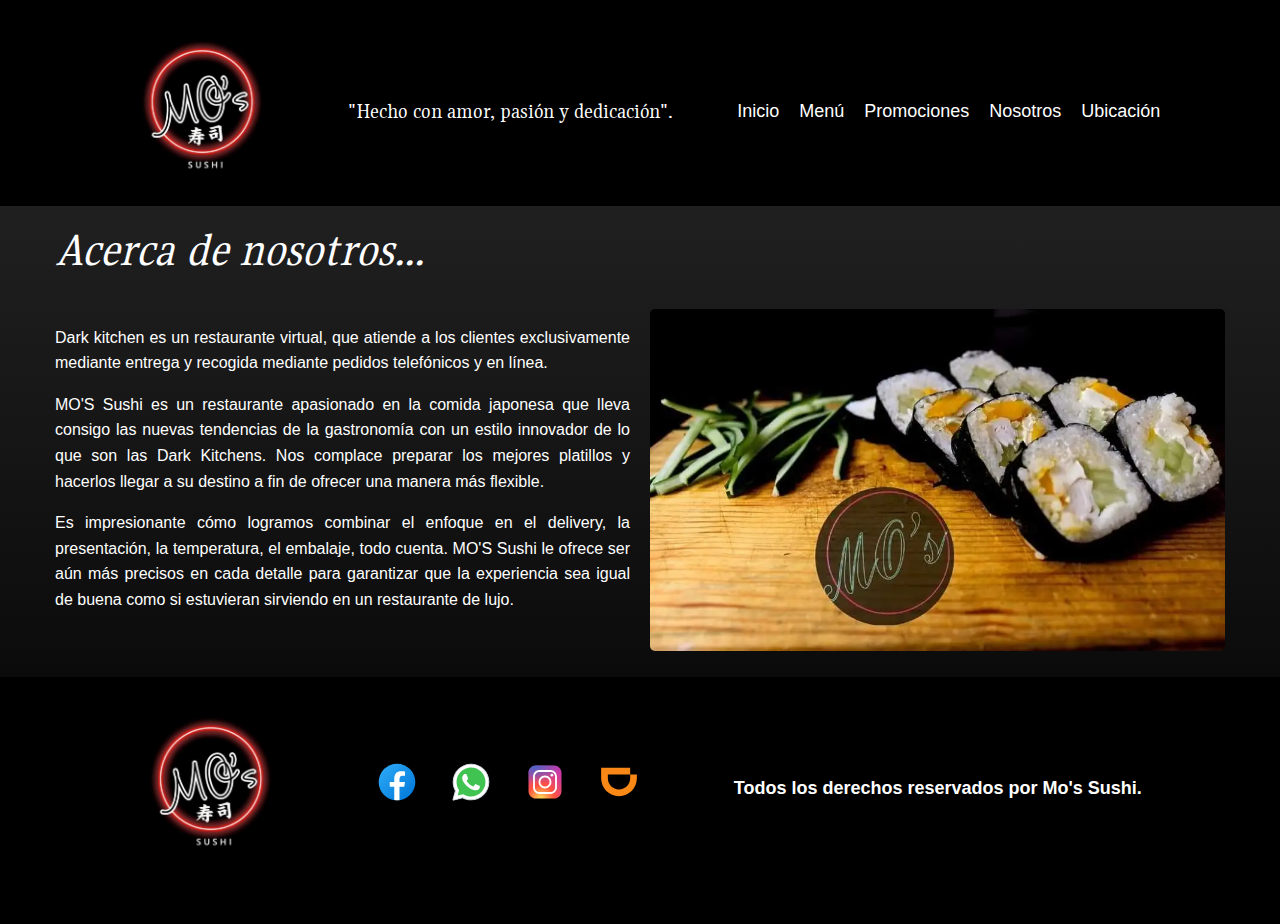
<file: nosotros.html>
<!DOCTYPE html>
<html lang="en">

<head>
    <meta charset="UTF-8">
    <meta name="viewport" content="width=device-width, initial-scale=1.0">
    <title>Sushi Mos Nosotros</title>
    <link rel="prefetch" href="menu.html" as="document">
    <link rel="preload" href="css/normalize.css" as="style">
    <link rel="stylesheet" href="css/normalize.css">
    <link rel="preload" href="css/styles.css" as="style">
    <link rel="stylesheet" href="css/styles.css">
    <link rel="preconnect" href="https://fonts.googleapis.com">
    <link rel="preconnect" href="https://fonts.gstatic.com" crossorigin>
    <link rel="preload"
        href="https://fonts.googleapis.com/css2?family=PT+Sans:ital,wght@0,400;0,700;1,400;1,700&display=swap"
        crossorigin="crossorigin" as="font">
    <link href="https://fonts.googleapis.com/css2?family=PT+Sans:ital,wght@0,400;0,700;1,400;1,700&display=swap"
        rel="stylesheet">
    <link rel="preload"
        href="https://fonts.googleapis.com/css2?family=Open+Sans:ital,wght@0,300..800;1,300..800&family=PT+Sans:ital,wght@0,400;0,700;1,400;1,700&display=swap"
        crossorigin="crossorigin" as="font">
    <link
        href="https://fonts.googleapis.com/css2?family=Open+Sans:ital,wght@0,300..800;1,300..800&family=PT+Sans:ital,wght@0,400;0,700;1,400;1,700&display=swap"
        rel="stylesheet">
    <link rel="preload" href="https://fonts.googleapis.com/css2?family=Playwrite+DK+Loopet:wght@100..400&display=swap"
        crossorigin="crossorigin" as="font">
    <link href="https://fonts.googleapis.com/css2?family=Playwrite+DK+Loopet:wght@100..400&display=swap"
        rel="stylesheet" as="font">
    <link rel="preload" href="https://fonts.googleapis.com/css2?family=Gupter&display=swap" crossorigin="crossorigin"
        as="font">
    <link href="https://fonts.googleapis.com/css2?family=Gupter&display=swap" rel="stylesheet" as="font">
</head>

<body>
    <header class="header centro">
        <div class="contenedor">
            <div class="barra">
                <a href="index.html">
                    <picture>
                        <source loading="lazy" srcset="src/mos.webp" type="image/webp">
                        <img class="logo" src="src/mos.jpg" alt="Logotipo">
                    </picture>                
                </a>
                <p class="slogan">"Hecho con amor, pasión y dedicación".</p>
                <div class="menu-container">
                    <div class="menu-toggle" id="menuToggle">
                        <span class="bar"></span>
                        <span class="bar"></span>
                        <span class="bar"></span>
                    </div>
                    <nav class="navegacion side-menu" id="sideMenu">
                        <a href="index.html" class="navegacion__enlace">Inicio</a>
                        <a href="menu.html" class="navegacion__enlace">Menú</a>
                        <a href="promo.html" class="navegacion__enlace">Promociones</a>
                        <a href="nosotros.html" class="navegacion__enlace">Nosotros</a>
                        <a href="ubicacion.html" class="navegacion__enlace">Ubicación</a>
                    </nav>
                </div>
            </div>
        </div>
    </header>
    <main class="contenedor">
        <h1 class="cursiva">Acerca de nosotros...</h1>
        <div class="nosotros">
            <div class="interlineado"> 
                <p class="parrafoMenu">
                    Dark kitchen es un restaurante virtual, que atiende a los clientes exclusivamente mediante entrega y
                    recogida mediante pedidos telefónicos y en línea.
                </p>
                <p class="parrafoMenu"> 
                    MO'S Sushi es un restaurante apasionado en la comida japonesa que lleva consigo las nuevas
                    tendencias de la gastronomía con un estilo innovador de lo que son las Dark Kitchens. 
                    Nos complace preparar los mejores platillos y hacerlos llegar a su destino a fin de ofrecer una manera más flexible.
                </p>
                <p class="parrafoMenu">
                    Es impresionante cómo logramos combinar el enfoque en el delivery, la presentación, la temperatura,
                    el embalaje, todo cuenta. MO'S Sushi le ofrece ser aún más precisos en cada detalle
                    para garantizar que la experiencia sea igual de buena como si estuvieran sirviendo en un restaurante
                    de lujo.
                </p>
             </div> 
             <picture>
                <source class="nosotros__imagen" loading="lazy" srcset="src/4.webp" type="image/webp">
                <img class="nosotros__imagen" src="src/4.jpeg" alt="imagen_Mos">
             </picture> 
        </div>
    </main>

    <footer class="footer">
        <div class="contenedor">
            <div class="barra">
                <a href="index.html">
                    <picture>
                        <source loading="lazy" srcset="src/mos.webp" type="image/webp">
                        <img class="logo" src="src/mos.jpg" alt="Logotipo">
                    </picture>
                </a>
                <div class="iconos">
                    <a href="https://www.facebook.com/profile.php?id=100039677903976&mibextid=ZbWKwL">
                        <svg xmlns="http://www.w3.org/2000/svg" x="0px" y="0px" width="44" height="44"
                            viewBox="0 0 48 48">
                            <linearGradient id="Ld6sqrtcxMyckEl6xeDdMa_uLWV5A9vXIPu_gr1" x1="9.993" x2="40.615"
                                y1="9.993" y2="40.615" gradientUnits="userSpaceOnUse">
                                <stop offset="0" stop-color="#2aa4f4"></stop>
                                <stop offset="1" stop-color="#007ad9"></stop>
                            </linearGradient>
                            <path fill="url(#Ld6sqrtcxMyckEl6xeDdMa_uLWV5A9vXIPu_gr1)"
                                d="M24,4C12.954,4,4,12.954,4,24s8.954,20,20,20s20-8.954,20-20S35.046,4,24,4z"></path>
                            <path fill="#fff"
                                d="M26.707,29.301h5.176l0.813-5.258h-5.989v-2.874c0-2.184,0.714-4.121,2.757-4.121h3.283V12.46 c-0.577-0.078-1.797-0.248-4.102-0.248c-4.814,0-7.636,2.542-7.636,8.334v3.498H16.06v5.258h4.948v14.452 C21.988,43.9,22.981,44,24,44c0.921,0,1.82-0.084,2.707-0.204V29.301z">
                            </path>
                        </svg>
                    </a>
                    <a
                        href="https://wa.me/5525052828?text=Bienvenido%20a%20Sushi%20Mo%27s%2C%20%C2%BFEn%20qu%C3%A9%20puedo%20servirle%3F">
                        <svg xmlns="http://www.w3.org/2000/svg" x="0px" y="0px" width="44" height="44"
                            viewBox="0 0 48 48">
                            <path fill="#fff"
                                d="M4.868,43.303l2.694-9.835C5.9,30.59,5.026,27.324,5.027,23.979C5.032,13.514,13.548,5,24.014,5c5.079,0.002,9.845,1.979,13.43,5.566c3.584,3.588,5.558,8.356,5.556,13.428c-0.004,10.465-8.522,18.98-18.986,18.98c-0.001,0,0,0,0,0h-0.008c-3.177-0.001-6.3-0.798-9.073-2.311L4.868,43.303z">
                            </path>
                            <path fill="#fff"
                                d="M4.868,43.803c-0.132,0-0.26-0.052-0.355-0.148c-0.125-0.127-0.174-0.312-0.127-0.483l2.639-9.636c-1.636-2.906-2.499-6.206-2.497-9.556C4.532,13.238,13.273,4.5,24.014,4.5c5.21,0.002,10.105,2.031,13.784,5.713c3.679,3.683,5.704,8.577,5.702,13.781c-0.004,10.741-8.746,19.48-19.486,19.48c-3.189-0.001-6.344-0.788-9.144-2.277l-9.875,2.589C4.953,43.798,4.911,43.803,4.868,43.803z">
                            </path>
                            <path fill="#cfd8dc"
                                d="M24.014,5c5.079,0.002,9.845,1.979,13.43,5.566c3.584,3.588,5.558,8.356,5.556,13.428c-0.004,10.465-8.522,18.98-18.986,18.98h-0.008c-3.177-0.001-6.3-0.798-9.073-2.311L4.868,43.303l2.694-9.835C5.9,30.59,5.026,27.324,5.027,23.979C5.032,13.514,13.548,5,24.014,5 M24.014,42.974C24.014,42.974,24.014,42.974,24.014,42.974C24.014,42.974,24.014,42.974,24.014,42.974 M24.014,42.974C24.014,42.974,24.014,42.974,24.014,42.974C24.014,42.974,24.014,42.974,24.014,42.974 M24.014,4C24.014,4,24.014,4,24.014,4C12.998,4,4.032,12.962,4.027,23.979c-0.001,3.367,0.849,6.685,2.461,9.622l-2.585,9.439c-0.094,0.345,0.002,0.713,0.254,0.967c0.19,0.192,0.447,0.297,0.711,0.297c0.085,0,0.17-0.011,0.254-0.033l9.687-2.54c2.828,1.468,5.998,2.243,9.197,2.244c11.024,0,19.99-8.963,19.995-19.98c0.002-5.339-2.075-10.359-5.848-14.135C34.378,6.083,29.357,4.002,24.014,4L24.014,4z">
                            </path>
                            <path fill="#40c351"
                                d="M35.176,12.832c-2.98-2.982-6.941-4.625-11.157-4.626c-8.704,0-15.783,7.076-15.787,15.774c-0.001,2.981,0.833,5.883,2.413,8.396l0.376,0.597l-1.595,5.821l5.973-1.566l0.577,0.342c2.422,1.438,5.2,2.198,8.032,2.199h0.006c8.698,0,15.777-7.077,15.78-15.776C39.795,19.778,38.156,15.814,35.176,12.832z">
                            </path>
                            <path fill="#fff" fill-rule="evenodd"
                                d="M19.268,16.045c-0.355-0.79-0.729-0.806-1.068-0.82c-0.277-0.012-0.593-0.011-0.909-0.011c-0.316,0-0.83,0.119-1.265,0.594c-0.435,0.475-1.661,1.622-1.661,3.956c0,2.334,1.7,4.59,1.937,4.906c0.237,0.316,3.282,5.259,8.104,7.161c4.007,1.58,4.823,1.266,5.693,1.187c0.87-0.079,2.807-1.147,3.202-2.255c0.395-1.108,0.395-2.057,0.277-2.255c-0.119-0.198-0.435-0.316-0.909-0.554s-2.807-1.385-3.242-1.543c-0.435-0.158-0.751-0.237-1.068,0.238c-0.316,0.474-1.225,1.543-1.502,1.859c-0.277,0.317-0.554,0.357-1.028,0.119c-0.474-0.238-2.002-0.738-3.815-2.354c-1.41-1.257-2.362-2.81-2.639-3.285c-0.277-0.474-0.03-0.731,0.208-0.968c0.213-0.213,0.474-0.554,0.712-0.831c0.237-0.277,0.316-0.475,0.474-0.791c0.158-0.317,0.079-0.594-0.04-0.831C20.612,19.329,19.69,16.983,19.268,16.045z"
                                clip-rule="evenodd"></path>
                        </svg>
                    </a>
                    <a href="https://www.instagram.com/invites/contact/?igsh=rjx7z2upl3a8&utm_content=nuzlxtv">
                        <svg xmlns="http://www.w3.org/2000/svg" x="0px" y="0px" width="44" height="44"
                            viewBox="0 0 48 48">
                            <radialGradient id="yOrnnhliCrdS2gy~4tD8ma_Xy10Jcu1L2Su_gr1" cx="19.38" cy="42.035"
                                r="44.899" gradientUnits="userSpaceOnUse">
                                <stop offset="0" stop-color="#fd5"></stop>
                                <stop offset=".328" stop-color="#ff543f"></stop>
                                <stop offset=".348" stop-color="#fc5245"></stop>
                                <stop offset=".504" stop-color="#e64771"></stop>
                                <stop offset=".643" stop-color="#d53e91"></stop>
                                <stop offset=".761" stop-color="#cc39a4"></stop>
                                <stop offset=".841" stop-color="#c837ab"></stop>
                            </radialGradient>
                            <path fill="url(#yOrnnhliCrdS2gy~4tD8ma_Xy10Jcu1L2Su_gr1)"
                                d="M34.017,41.99l-20,0.019c-4.4,0.004-8.003-3.592-8.008-7.992l-0.019-20	c-0.004-4.4,3.592-8.003,7.992-8.008l20-0.019c4.4-0.004,8.003,3.592,8.008,7.992l0.019,20	C42.014,38.383,38.417,41.986,34.017,41.99z">
                            </path>
                            <radialGradient id="yOrnnhliCrdS2gy~4tD8mb_Xy10Jcu1L2Su_gr2" cx="11.786" cy="5.54"
                                r="29.813" gradientTransform="matrix(1 0 0 .6663 0 1.849)"
                                gradientUnits="userSpaceOnUse">
                                <stop offset="0" stop-color="#4168c9"></stop>
                                <stop offset=".999" stop-color="#4168c9" stop-opacity="0"></stop>
                            </radialGradient>
                            <path fill="url(#yOrnnhliCrdS2gy~4tD8mb_Xy10Jcu1L2Su_gr2)"
                                d="M34.017,41.99l-20,0.019c-4.4,0.004-8.003-3.592-8.008-7.992l-0.019-20	c-0.004-4.4,3.592-8.003,7.992-8.008l20-0.019c4.4-0.004,8.003,3.592,8.008,7.992l0.019,20	C42.014,38.383,38.417,41.986,34.017,41.99z">
                            </path>
                            <path fill="#fff"
                                d="M24,31c-3.859,0-7-3.14-7-7s3.141-7,7-7s7,3.14,7,7S27.859,31,24,31z M24,19c-2.757,0-5,2.243-5,5	s2.243,5,5,5s5-2.243,5-5S26.757,19,24,19z">
                            </path>
                            <circle cx="31.5" cy="16.5" r="1.5" fill="#fff"></circle>
                            <path fill="#fff"
                                d="M30,37H18c-3.859,0-7-3.14-7-7V18c0-3.86,3.141-7,7-7h12c3.859,0,7,3.14,7,7v12	C37,33.86,33.859,37,30,37z M18,13c-2.757,0-5,2.243-5,5v12c0,2.757,2.243,5,5,5h12c2.757,0,5-2.243,5-5V18c0-2.757-2.243-5-5-5H18z">
                            </path>
                        </svg>
                    </a>
                    <a
                        href="https://c-h5.didi-food.com/es-MX/deeplink?appName=sodaCustomer&path=businessPage&shopId=5764607648679593712">
                        <svg xmlns="http://www.w3.org/2000/svg" x="0px" y="0px" width="44" height="44"
                            viewBox="0 0 48 48">
                            <path fill="#fa8816" stroke="fff" stroke-linecap="round" stroke-linejoin="round"
                                d="M36.17 15.92V8.588H4.5v11.323c0 10.752 8.748 19.5 19.5 19.5s19.5-8.748 19.5-19.5v-3.993zm-.001 3.991c0 6.71-5.46 12.17-12.17 12.17s-12.168-5.46-12.168-12.17V15.92H36.17z" />
                        </svg>
                    </a>
                </div>
                <p class="parrafo-footer">Todos los derechos reservados por Mo's Sushi. </p>
            </div>
        </div>
    </footer>
    <script src="js/modernizer.js"></script>
    <script src="js/efecto.js"></script>
</body>

</html>
</file>
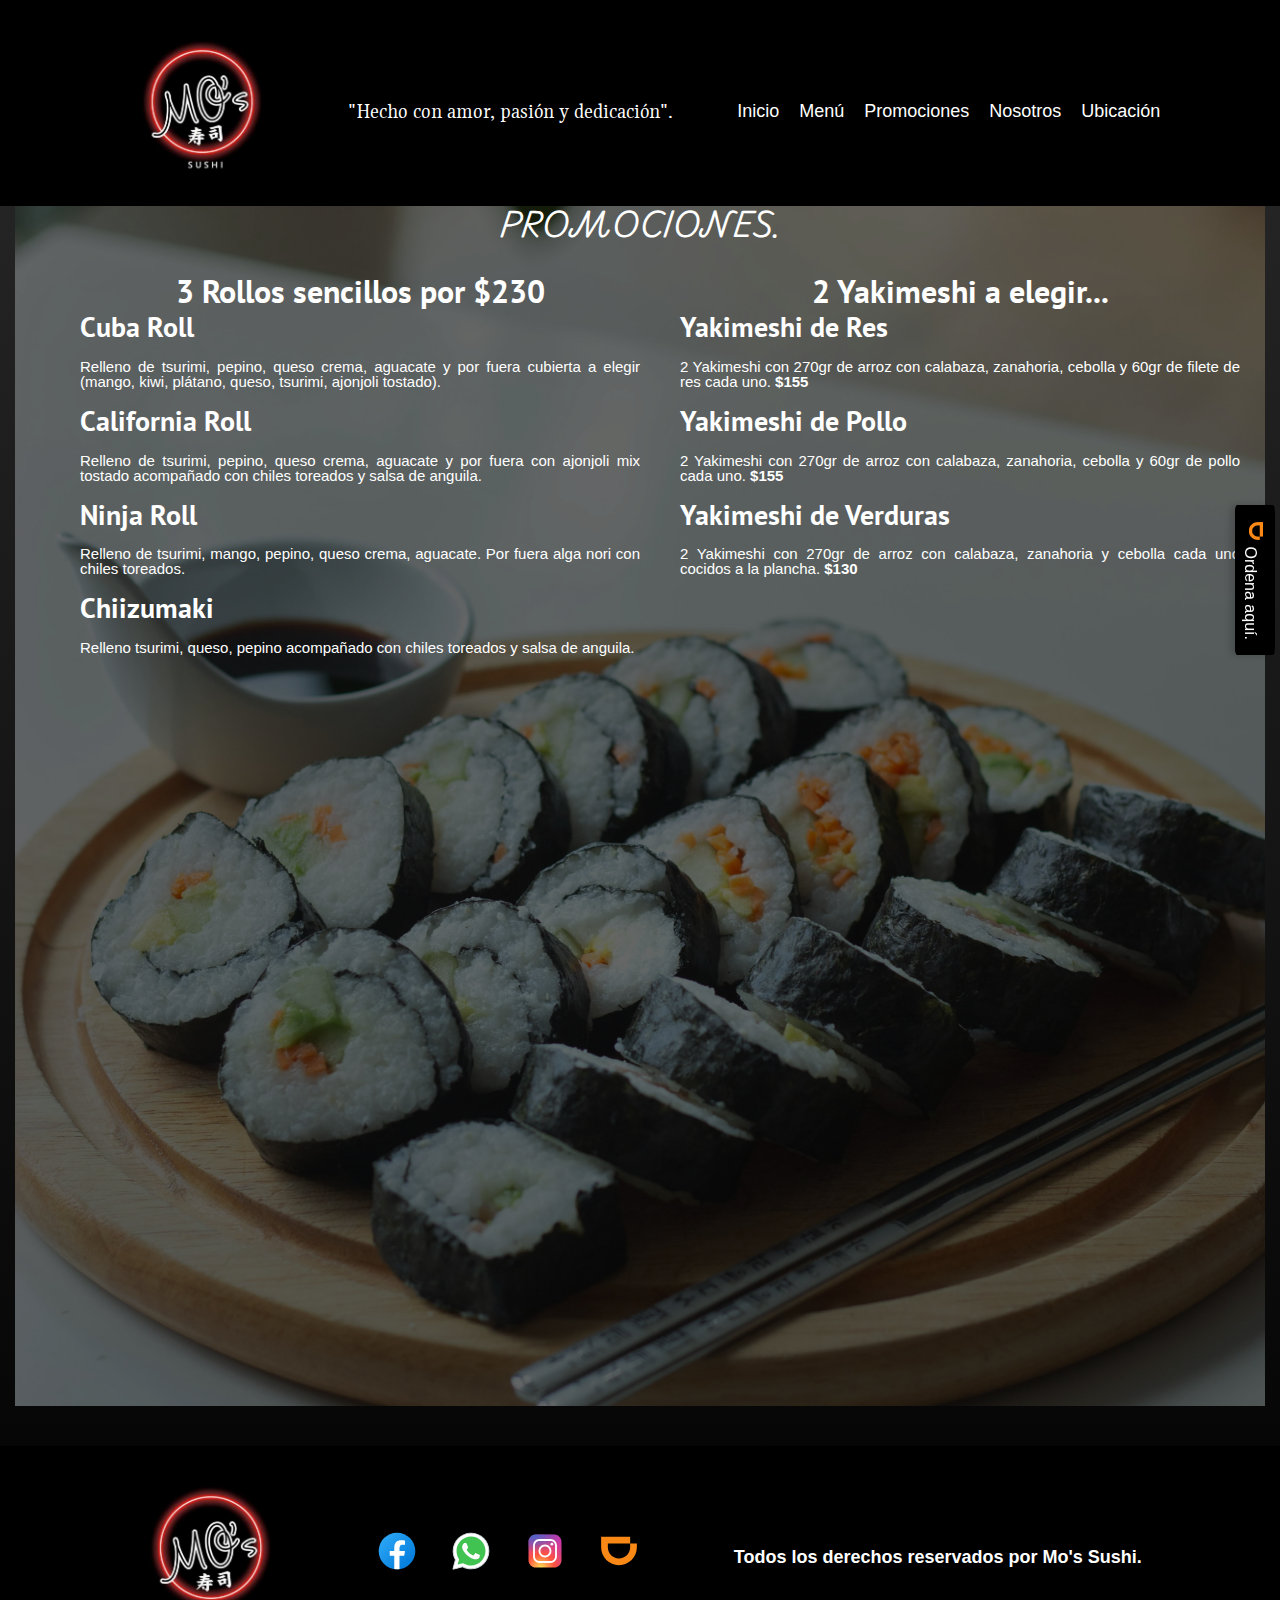
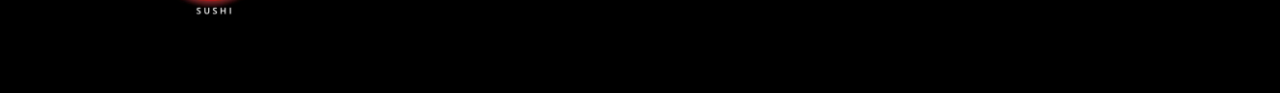
<file: promo.html>
<!DOCTYPE html>
<html lang="en">

<head>
    <meta charset="UTF-8">
    <meta name="viewport" content="width=device-width, initial-scale=1.0">
    <title>Sushi Mos Promociones</title>
    <link rel="prefetch" href="menu.html" as="document">
    <link rel="preload" href="css/normalize.css" as="style">
    <link rel="stylesheet" href="css/normalize.css">
    <link rel="preload" href="css/styles.css" as="style">
    <link rel="stylesheet" href="css/styles.css">
    <link rel="preconnect" href="https://fonts.googleapis.com">
    <link rel="preconnect" href="https://fonts.gstatic.com" crossorigin>
    <link rel="preload"
        href="https://fonts.googleapis.com/css2?family=PT+Sans:ital,wght@0,400;0,700;1,400;1,700&display=swap"
        crossorigin="crossorigin" as="font">
    <link href="https://fonts.googleapis.com/css2?family=PT+Sans:ital,wght@0,400;0,700;1,400;1,700&display=swap"
        rel="stylesheet">
    <link rel="preload"
        href="https://fonts.googleapis.com/css2?family=Open+Sans:ital,wght@0,300..800;1,300..800&family=PT+Sans:ital,wght@0,400;0,700;1,400;1,700&display=swap"
        crossorigin="crossorigin" as="font">
    <link
        href="https://fonts.googleapis.com/css2?family=Open+Sans:ital,wght@0,300..800;1,300..800&family=PT+Sans:ital,wght@0,400;0,700;1,400;1,700&display=swap"
        rel="stylesheet">
    <link rel="preload" href="https://fonts.googleapis.com/css2?family=Playwrite+DK+Loopet:wght@100..400&display=swap"
        crossorigin="crossorigin" as="font">
    <link href="https://fonts.googleapis.com/css2?family=Playwrite+DK+Loopet:wght@100..400&display=swap"
        rel="stylesheet" as="font">
    <link rel="preload" href="https://fonts.googleapis.com/css2?family=Gupter&display=swap" crossorigin="crossorigin" as="font">
    <link href="https://fonts.googleapis.com/css2?family=Gupter&display=swap" rel="stylesheet" as="font">
</head>

<body>
    <header id="header" class="header centro">
        <div class="contenedor">
            <div class="barra">
                <a href="index.html">
                    <picture>
                        <source loading="lazy" srcset="src/mos.webp" type="image/webp">
                        <img class="logo" src="src/mos.jpg" alt="Logotipo">
                    </picture>                
                </a>
                <p class="slogan">"Hecho con amor, pasión y dedicación".</p>
                <div class="menu-container">
                    <div class="menu-toggle" id="menuToggle">
                        <span class="bar"></span>
                        <span class="bar"></span>
                        <span class="bar"></span>
                    </div>
                    <nav class="navegacion side-menu" id="sideMenu">
                        <a href="index.html" class="navegacion__enlace">Inicio</a>
                        <a href="menu.html" class="navegacion__enlace">Menú</a>
                        <a href="promo.html" class="navegacion__enlace">Promociones</a>
                        <a href="nosotros.html" class="navegacion__enlace">Nosotros</a>
                        <a href="ubicacion.html" class="navegacion__enlace">Ubicación</a>
                    </nav>
                </div>
            </div>
        </div>
    </header>
    <main id="main2" class="separador">
        <a id="floatingButton" class="flotante no-margin no-padding" href="https://c-h5.didi-food.com/es-MX/deeplink?appName=sodaCustomer&path=businessPage&shopId=5764607648679593712">
            <p class="centro">
                <svg xmlns="http://www.w3.org/2000/svg" x="0px" y="0px" width="22" height="22" viewBox="0 0 48 48">
                    <path fill="#fa8816" stroke="fff" stroke-linecap="round" stroke-linejoin="round"
                        d="M36.17 15.92V8.588H4.5v11.323c0 10.752 8.748 19.5 19.5 19.5s19.5-8.748 19.5-19.5v-3.993zm-.001 3.991c0 6.71-5.46 12.17-12.17 12.17s-12.168-5.46-12.168-12.17V15.92H36.17z" />
                </svg>
                Ordena aquí.
            </p>
        </a>
        <div class="espacio">
            <section class="fondo-promo2">
                <div class="oscuro">
                    <h2 class="centrar-text">PROMOCIONES.</h2>

                    
                    <ul class="acomodar2 reducir contenedor">
                        <li>
                            <h3 class="centrar-text">3 Rollos sencillos por <span>$230</span></h3>
                            <h4>Cuba Roll</h4>
                            <p>Relleno de tsurimi, pepino, queso crema, aguacate y por fuera cubierta a elegir (mango,
                                kiwi, plátano, queso, tsurimi, ajonjoli tostado).</p>
                            <h4>California Roll</h4>
                            <p>Relleno de tsurimi, pepino, queso crema, aguacate y por fuera con ajonjoli mix tostado
                                acompañado con chiles toreados y salsa de anguila.</p>
                            <h4>Ninja Roll</h4>
                            <p>Relleno de tsurimi, mango, pepino, queso crema, aguacate. Por fuera alga nori con chiles
                                toreados.</p>
                            <h4>Chiizumaki</h4>
                            <p>Relleno tsurimi, queso, pepino acompañado con chiles toreados y salsa de anguila.</p>
                        </li>
                        <li>
                            <h3 class="centrar-text">2 Yakimeshi a elegir...</h3>
                            <h4>Yakimeshi de Res</h4>
                            <p>2 Yakimeshi con 270gr de arroz con calabaza, zanahoria, cebolla y 60gr de filete de res
                                cada uno. <span>$155</span></p>
                            <h4>Yakimeshi de Pollo</h4>
                            <p>2 Yakimeshi con 270gr de arroz con calabaza, zanahoria, cebolla y 60gr de pollo cada uno.
                                <span>$155</span>
                            </p>
                            <h4>Yakimeshi de Verduras</h4>
                            <p>2 Yakimeshi con 270gr de arroz con calabaza, zanahoria y cebolla cada uno cocidos a la
                                plancha. <span>$130</span></p>
                        </li>
                    </ul>
                </div>           
            </section> 
        </div>      
    </main>

    <footer id="footer2" class="footer">
        <div class="contenedor">
            <div class="barra">
                <a href="index.html">
                    <picture>
                        <source loading="lazy" srcset="src/mos.webp" type="image/webp">
                        <img class="logo" src="src/mos.jpg" alt="Logotipo">
                    </picture>
                </a>
                <div class="iconos">
                    <a href="https://www.facebook.com/profile.php?id=100039677903976&mibextid=ZbWKwL">
                        <svg xmlns="http://www.w3.org/2000/svg" x="0px" y="0px" width="44" height="44" viewBox="0 0 48 48">
                            <linearGradient id="Ld6sqrtcxMyckEl6xeDdMa_uLWV5A9vXIPu_gr1" x1="9.993" x2="40.615" y1="9.993" y2="40.615" gradientUnits="userSpaceOnUse"><stop offset="0" stop-color="#2aa4f4"></stop><stop offset="1" stop-color="#007ad9"></stop></linearGradient><path fill="url(#Ld6sqrtcxMyckEl6xeDdMa_uLWV5A9vXIPu_gr1)" d="M24,4C12.954,4,4,12.954,4,24s8.954,20,20,20s20-8.954,20-20S35.046,4,24,4z"></path><path fill="#fff" d="M26.707,29.301h5.176l0.813-5.258h-5.989v-2.874c0-2.184,0.714-4.121,2.757-4.121h3.283V12.46 c-0.577-0.078-1.797-0.248-4.102-0.248c-4.814,0-7.636,2.542-7.636,8.334v3.498H16.06v5.258h4.948v14.452 C21.988,43.9,22.981,44,24,44c0.921,0,1.82-0.084,2.707-0.204V29.301z"></path>
                            </svg>
                        </a>
                        <a href="https://wa.me/5525052828?text=Bienvenido%20a%20Sushi%20Mo%27s%2C%20%C2%BFEn%20qu%C3%A9%20puedo%20servirle%3F">
                        <svg xmlns="http://www.w3.org/2000/svg" x="0px" y="0px" width="44" height="44" viewBox="0 0 48 48">
                            <path fill="#fff" d="M4.868,43.303l2.694-9.835C5.9,30.59,5.026,27.324,5.027,23.979C5.032,13.514,13.548,5,24.014,5c5.079,0.002,9.845,1.979,13.43,5.566c3.584,3.588,5.558,8.356,5.556,13.428c-0.004,10.465-8.522,18.98-18.986,18.98c-0.001,0,0,0,0,0h-0.008c-3.177-0.001-6.3-0.798-9.073-2.311L4.868,43.303z"></path><path fill="#fff" d="M4.868,43.803c-0.132,0-0.26-0.052-0.355-0.148c-0.125-0.127-0.174-0.312-0.127-0.483l2.639-9.636c-1.636-2.906-2.499-6.206-2.497-9.556C4.532,13.238,13.273,4.5,24.014,4.5c5.21,0.002,10.105,2.031,13.784,5.713c3.679,3.683,5.704,8.577,5.702,13.781c-0.004,10.741-8.746,19.48-19.486,19.48c-3.189-0.001-6.344-0.788-9.144-2.277l-9.875,2.589C4.953,43.798,4.911,43.803,4.868,43.803z"></path><path fill="#cfd8dc" d="M24.014,5c5.079,0.002,9.845,1.979,13.43,5.566c3.584,3.588,5.558,8.356,5.556,13.428c-0.004,10.465-8.522,18.98-18.986,18.98h-0.008c-3.177-0.001-6.3-0.798-9.073-2.311L4.868,43.303l2.694-9.835C5.9,30.59,5.026,27.324,5.027,23.979C5.032,13.514,13.548,5,24.014,5 M24.014,42.974C24.014,42.974,24.014,42.974,24.014,42.974C24.014,42.974,24.014,42.974,24.014,42.974 M24.014,42.974C24.014,42.974,24.014,42.974,24.014,42.974C24.014,42.974,24.014,42.974,24.014,42.974 M24.014,4C24.014,4,24.014,4,24.014,4C12.998,4,4.032,12.962,4.027,23.979c-0.001,3.367,0.849,6.685,2.461,9.622l-2.585,9.439c-0.094,0.345,0.002,0.713,0.254,0.967c0.19,0.192,0.447,0.297,0.711,0.297c0.085,0,0.17-0.011,0.254-0.033l9.687-2.54c2.828,1.468,5.998,2.243,9.197,2.244c11.024,0,19.99-8.963,19.995-19.98c0.002-5.339-2.075-10.359-5.848-14.135C34.378,6.083,29.357,4.002,24.014,4L24.014,4z"></path><path fill="#40c351" d="M35.176,12.832c-2.98-2.982-6.941-4.625-11.157-4.626c-8.704,0-15.783,7.076-15.787,15.774c-0.001,2.981,0.833,5.883,2.413,8.396l0.376,0.597l-1.595,5.821l5.973-1.566l0.577,0.342c2.422,1.438,5.2,2.198,8.032,2.199h0.006c8.698,0,15.777-7.077,15.78-15.776C39.795,19.778,38.156,15.814,35.176,12.832z"></path><path fill="#fff" fill-rule="evenodd" d="M19.268,16.045c-0.355-0.79-0.729-0.806-1.068-0.82c-0.277-0.012-0.593-0.011-0.909-0.011c-0.316,0-0.83,0.119-1.265,0.594c-0.435,0.475-1.661,1.622-1.661,3.956c0,2.334,1.7,4.59,1.937,4.906c0.237,0.316,3.282,5.259,8.104,7.161c4.007,1.58,4.823,1.266,5.693,1.187c0.87-0.079,2.807-1.147,3.202-2.255c0.395-1.108,0.395-2.057,0.277-2.255c-0.119-0.198-0.435-0.316-0.909-0.554s-2.807-1.385-3.242-1.543c-0.435-0.158-0.751-0.237-1.068,0.238c-0.316,0.474-1.225,1.543-1.502,1.859c-0.277,0.317-0.554,0.357-1.028,0.119c-0.474-0.238-2.002-0.738-3.815-2.354c-1.41-1.257-2.362-2.81-2.639-3.285c-0.277-0.474-0.03-0.731,0.208-0.968c0.213-0.213,0.474-0.554,0.712-0.831c0.237-0.277,0.316-0.475,0.474-0.791c0.158-0.317,0.079-0.594-0.04-0.831C20.612,19.329,19.69,16.983,19.268,16.045z" clip-rule="evenodd"></path>
                            </svg>
                        </a>
                        <a href="https://www.instagram.com/invites/contact/?igsh=rjx7z2upl3a8&utm_content=nuzlxtv">
                        <svg xmlns="http://www.w3.org/2000/svg" x="0px" y="0px" width="44" height="44" viewBox="0 0 48 48">
                            <radialGradient id="yOrnnhliCrdS2gy~4tD8ma_Xy10Jcu1L2Su_gr1" cx="19.38" cy="42.035" r="44.899" gradientUnits="userSpaceOnUse"><stop offset="0" stop-color="#fd5"></stop><stop offset=".328" stop-color="#ff543f"></stop><stop offset=".348" stop-color="#fc5245"></stop><stop offset=".504" stop-color="#e64771"></stop><stop offset=".643" stop-color="#d53e91"></stop><stop offset=".761" stop-color="#cc39a4"></stop><stop offset=".841" stop-color="#c837ab"></stop></radialGradient><path fill="url(#yOrnnhliCrdS2gy~4tD8ma_Xy10Jcu1L2Su_gr1)" d="M34.017,41.99l-20,0.019c-4.4,0.004-8.003-3.592-8.008-7.992l-0.019-20	c-0.004-4.4,3.592-8.003,7.992-8.008l20-0.019c4.4-0.004,8.003,3.592,8.008,7.992l0.019,20	C42.014,38.383,38.417,41.986,34.017,41.99z"></path><radialGradient id="yOrnnhliCrdS2gy~4tD8mb_Xy10Jcu1L2Su_gr2" cx="11.786" cy="5.54" r="29.813" gradientTransform="matrix(1 0 0 .6663 0 1.849)" gradientUnits="userSpaceOnUse"><stop offset="0" stop-color="#4168c9"></stop><stop offset=".999" stop-color="#4168c9" stop-opacity="0"></stop></radialGradient><path fill="url(#yOrnnhliCrdS2gy~4tD8mb_Xy10Jcu1L2Su_gr2)" d="M34.017,41.99l-20,0.019c-4.4,0.004-8.003-3.592-8.008-7.992l-0.019-20	c-0.004-4.4,3.592-8.003,7.992-8.008l20-0.019c4.4-0.004,8.003,3.592,8.008,7.992l0.019,20	C42.014,38.383,38.417,41.986,34.017,41.99z"></path><path fill="#fff" d="M24,31c-3.859,0-7-3.14-7-7s3.141-7,7-7s7,3.14,7,7S27.859,31,24,31z M24,19c-2.757,0-5,2.243-5,5	s2.243,5,5,5s5-2.243,5-5S26.757,19,24,19z"></path><circle cx="31.5" cy="16.5" r="1.5" fill="#fff"></circle><path fill="#fff" d="M30,37H18c-3.859,0-7-3.14-7-7V18c0-3.86,3.141-7,7-7h12c3.859,0,7,3.14,7,7v12	C37,33.86,33.859,37,30,37z M18,13c-2.757,0-5,2.243-5,5v12c0,2.757,2.243,5,5,5h12c2.757,0,5-2.243,5-5V18c0-2.757-2.243-5-5-5H18z"></path>
                            </svg>
                        </a>
                        <a href="https://c-h5.didi-food.com/es-MX/deeplink?appName=sodaCustomer&path=businessPage&shopId=5764607648679593712">
                        <svg xmlns="http://www.w3.org/2000/svg" x="0px" y="0px" width="44" height="44" viewBox="0 0 48 48">
                            <path fill="#fa8816" stroke="fff" stroke-linecap="round" stroke-linejoin="round" d="M36.17 15.92V8.588H4.5v11.323c0 10.752 8.748 19.5 19.5 19.5s19.5-8.748 19.5-19.5v-3.993zm-.001 3.991c0 6.71-5.46 12.17-12.17 12.17s-12.168-5.46-12.168-12.17V15.92H36.17z"/>
                          </svg>
                        </a>
                </div>
                <p class="parrafo-footer">Todos los derechos reservados por Mo's Sushi. </p>
            </div>
        </div>
    </footer>
    <script src="js/modernizer.js"></script>
    <script src="js/efecto.js"></script>
</body>

</html>
</file>
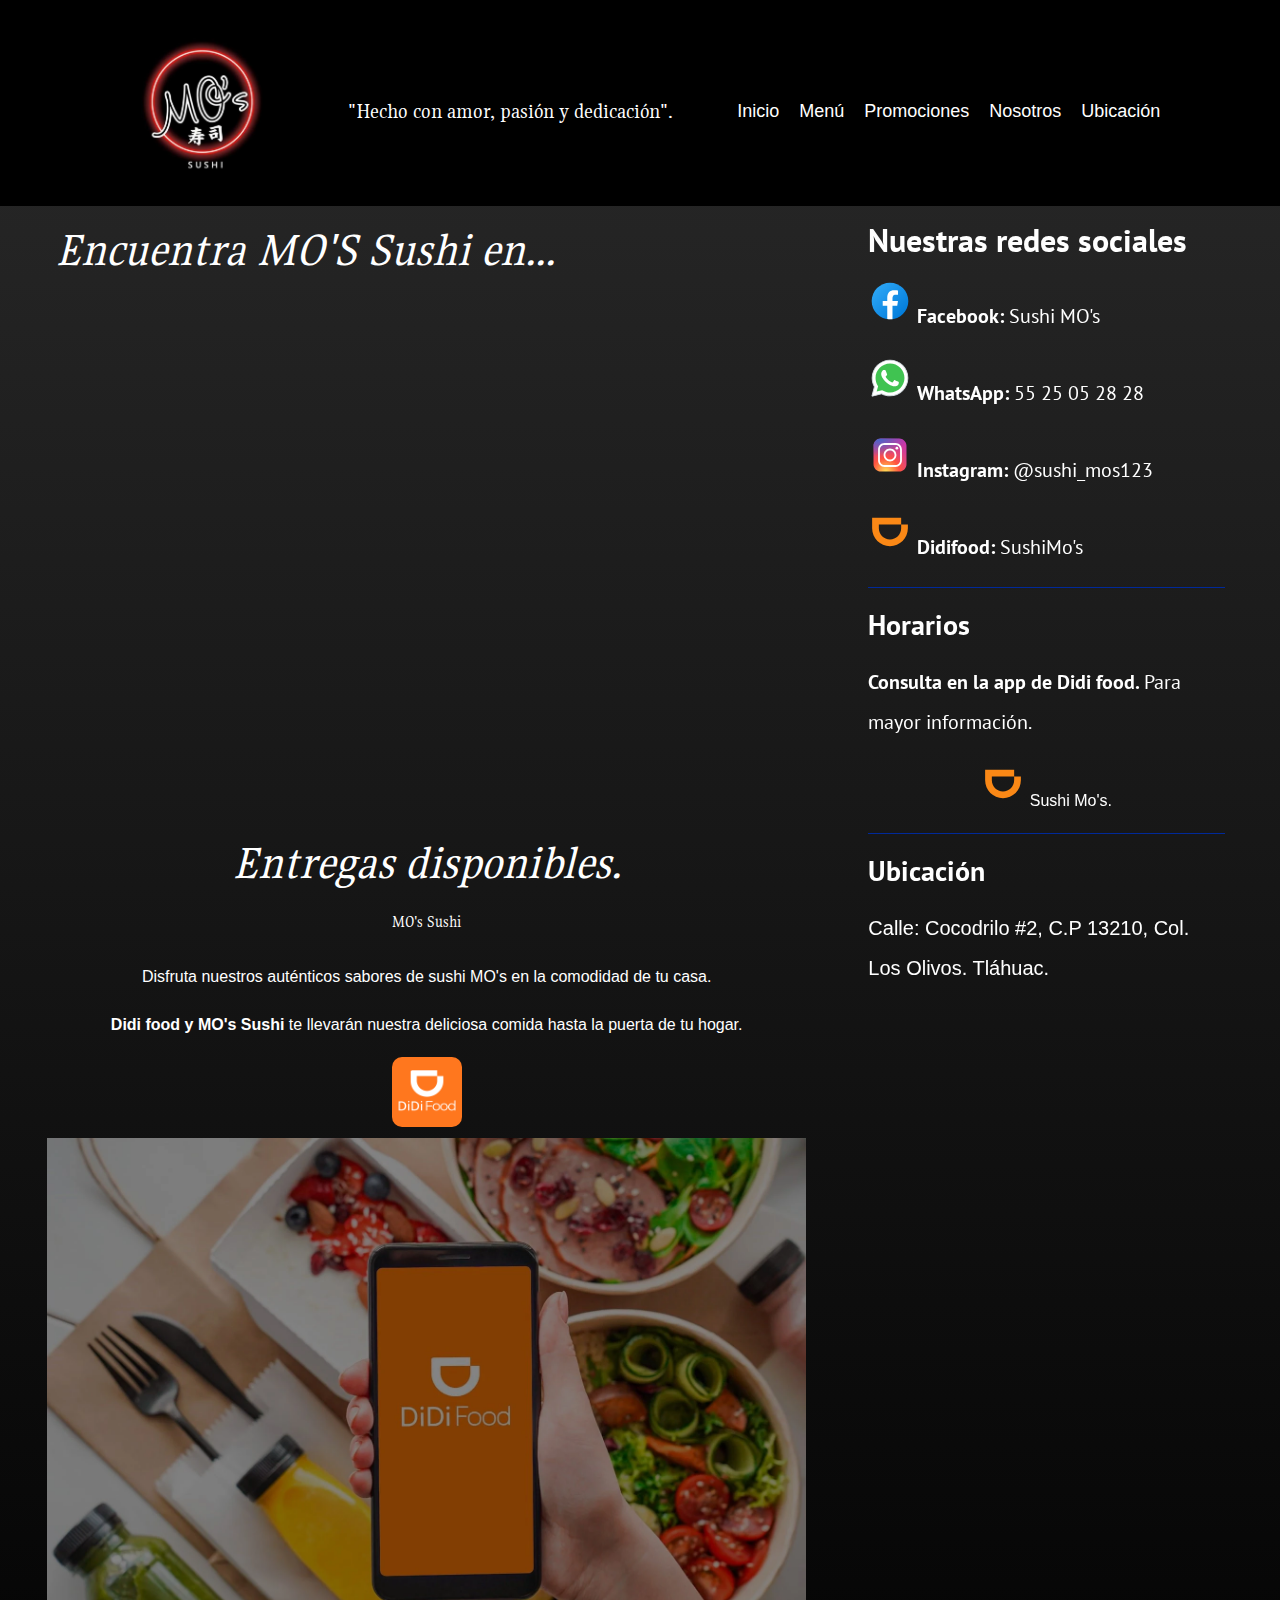
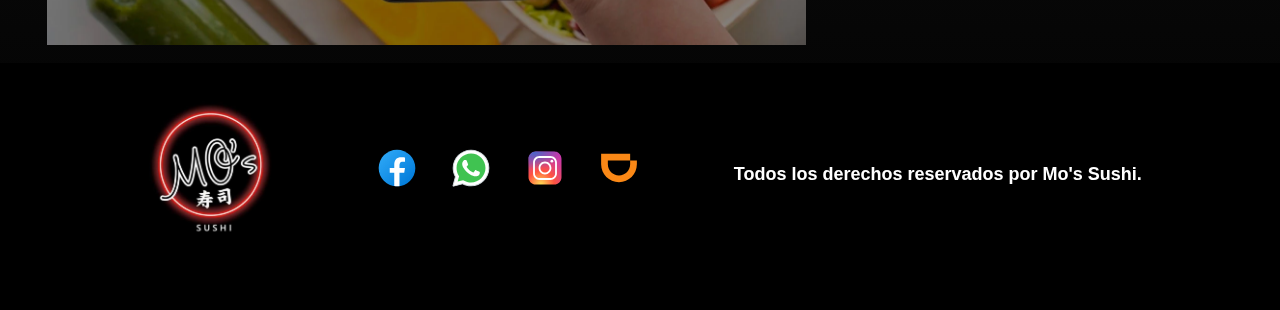
<file: ubicacion.html>
<!DOCTYPE html>
<html lang="en">

<head>
    <meta charset="UTF-8">
    <meta name="viewport" content="width=device-width, initial-scale=1.0">
    <title>Sushi Mos Ubicacion</title>
    <link rel="prefetch" href="menu.html" as="document">
    <link rel="preload" href="css/normalize.css" as="style">
    <link rel="stylesheet" href="css/normalize.css">
    <link rel="preload" href="css/styles.css" as="style">
    <link rel="stylesheet" href="css/styles.css">
    <link rel="preconnect" href="https://fonts.googleapis.com">
    <link rel="preconnect" href="https://fonts.gstatic.com" crossorigin>
    <link rel="preload"
        href="https://fonts.googleapis.com/css2?family=PT+Sans:ital,wght@0,400;0,700;1,400;1,700&display=swap"
        crossorigin="crossorigin" as="font">
    <link href="https://fonts.googleapis.com/css2?family=PT+Sans:ital,wght@0,400;0,700;1,400;1,700&display=swap"
        rel="stylesheet">
    <link rel="preload"
        href="https://fonts.googleapis.com/css2?family=Open+Sans:ital,wght@0,300..800;1,300..800&family=PT+Sans:ital,wght@0,400;0,700;1,400;1,700&display=swap"
        crossorigin="crossorigin" as="font">
    <link
        href="https://fonts.googleapis.com/css2?family=Open+Sans:ital,wght@0,300..800;1,300..800&family=PT+Sans:ital,wght@0,400;0,700;1,400;1,700&display=swap"
        rel="stylesheet">
    <link rel="preload" href="https://fonts.googleapis.com/css2?family=Playwrite+DK+Loopet:wght@100..400&display=swap"
        crossorigin="crossorigin" as="font">
    <link href="https://fonts.googleapis.com/css2?family=Playwrite+DK+Loopet:wght@100..400&display=swap"
        rel="stylesheet" as="font">
        <link rel="preload" href="https://fonts.googleapis.com/css2?family=Gupter&display=swap" crossorigin="crossorigin" as="font">
        <link href="https://fonts.googleapis.com/css2?family=Gupter&display=swap" rel="stylesheet" as="font">
</head>

<body>
    <header class="header centro">
        <div class="contenedor">
            <div class="barra">
                <a href="index.html">
                    <picture>
                        <source loading="lazy" srcset="src/mos.webp" type="image/webp">
                        <img class="logo" src="src/mos.jpg" alt="Logotipo">
                    </picture>                 
                </a>
                <p class="slogan">"Hecho con amor, pasión y dedicación".</p>
                <div class="menu-container">
                    <div class="menu-toggle" id="menuToggle">
                        <span class="bar"></span>
                        <span class="bar"></span>
                        <span class="bar"></span>
                    </div>
                    <nav class="navegacion side-menu" id="sideMenu">
                        <a href="index.html" class="navegacion__enlace">Inicio</a>
                        <a href="menu.html" class="navegacion__enlace">Menú</a>
                        <a href="promo.html" class="navegacion__enlace">Promociones</a>
                        <a href="nosotros.html" class="navegacion__enlace">Nosotros</a>
                        <a href="ubicacion.html" class="navegacion__enlace">Ubicación</a>
                    </nav>
                </div>
            </div>
        </div>
    </header>
    <div class="contenedor cp">
        <main>
            <h1 class="cursiva">Encuentra MO'S Sushi en...</h1>
            <div class="contenedor centro pading">
                <iframe
                    src="https://www.google.com/maps/embed?pb=!1m17!1m12!1m3!1d470.6950130195395!2d-99.06002839047615!3d19.30148690770521!2m3!1f0!2f0!3f0!3m2!1i1024!2i768!4f13.1!3m2!1m1!2zMTnCsDE4JzA1LjIiTiA5OcKwMDMnMzUuNSJX!5e0!3m2!1ses!2smx!4v1723228098275!5m2!1ses!2smx"
                    width="100%" height="500" style="border:0;" allowfullscreen="" loading="lazy"
                    referrerpolicy="no-referrer-when-downgrade"></iframe>
            </div>
            <section>
                <h1 class="cursiva centrar-text">Entregas disponibles.</h1>
                <p class="texto centrar-text no-margin">MO's Sushi</p>
                <div class="centrar-text pading">
                    <p>Disfruta nuestros auténticos sabores de sushi MO's en la comodidad de tu casa.</p>
                    <p><span>Didi food y MO's Sushi</span> te llevarán nuestra deliciosa comida hasta la puerta de tu
                        hogar.</p>
                    <div>
                        <a
                            href="https://c-h5.didi-food.com/es-MX/deeplink?appName=sodaCustomer&path=businessPage&shopId=5764607648679593712">
                            <picture>
                                <source loading="lazy" srcset="src/12.webp" type="image/webp">
                                <img class="imagenDidi" src="src/12.png" alt="logo didi">
                            </picture>
                        </a>
                    </div>
                    <picture>
                        <source loading="lazy" srcset="src/11.webp" type="image/webp">
                        <img class="imagenPedido" src="src/11.jpeg" alt="Imagen pedido">
                    </picture>
                </div>
            </section>
        </main>
        <aside class="sidebar">
            <h3>Nuestras redes sociales</h3>
            <ul class="puntos no-padding">
                <li class="widget-side">
                    <a href="https://www.facebook.com/profile.php?id=100039677903976&mibextid=ZbWKwL">
                        <p class="widget-side_label">
                            <svg xmlns="http://www.w3.org/2000/svg" x="0px" y="0px" width="44" height="44"
                                viewBox="0 0 48 48">
                                <linearGradient id="Ld6sqrtcxMyckEl6xeDdMa_uLWV5A9vXIPu_gr1" x1="9.993" x2="40.615"
                                    y1="9.993" y2="40.615" gradientUnits="userSpaceOnUse">
                                    <stop offset="0" stop-color="#2aa4f4"></stop>
                                    <stop offset="1" stop-color="#007ad9"></stop>
                                </linearGradient>
                                <path fill="url(#Ld6sqrtcxMyckEl6xeDdMa_uLWV5A9vXIPu_gr1)"
                                    d="M24,4C12.954,4,4,12.954,4,24s8.954,20,20,20s20-8.954,20-20S35.046,4,24,4z">
                                </path>
                                <path fill="#fff"
                                    d="M26.707,29.301h5.176l0.813-5.258h-5.989v-2.874c0-2.184,0.714-4.121,2.757-4.121h3.283V12.46 c-0.577-0.078-1.797-0.248-4.102-0.248c-4.814,0-7.636,2.542-7.636,8.334v3.498H16.06v5.258h4.948v14.452 C21.988,43.9,22.981,44,24,44c0.921,0,1.82-0.084,2.707-0.204V29.301z">
                                </path>
                            </svg>
                            Facebook: <span class="widget-side_info">Sushi MO's</span>
                        </p>
                    </a>
                    <a
                        href="https://wa.me/5525052828?text=Bienvenido%20a%20Sushi%20Mo%27s%2C%20%C2%BFEn%20qu%C3%A9%20puedo%20servirle%3F">
                        <p class="widget-side_label">
                            <svg xmlns="http://www.w3.org/2000/svg" x="0px" y="0px" width="44" height="44"
                                viewBox="0 0 48 48">
                                <path fill="#fff"
                                    d="M4.868,43.303l2.694-9.835C5.9,30.59,5.026,27.324,5.027,23.979C5.032,13.514,13.548,5,24.014,5c5.079,0.002,9.845,1.979,13.43,5.566c3.584,3.588,5.558,8.356,5.556,13.428c-0.004,10.465-8.522,18.98-18.986,18.98c-0.001,0,0,0,0,0h-0.008c-3.177-0.001-6.3-0.798-9.073-2.311L4.868,43.303z">
                                </path>
                                <path fill="#fff"
                                    d="M4.868,43.803c-0.132,0-0.26-0.052-0.355-0.148c-0.125-0.127-0.174-0.312-0.127-0.483l2.639-9.636c-1.636-2.906-2.499-6.206-2.497-9.556C4.532,13.238,13.273,4.5,24.014,4.5c5.21,0.002,10.105,2.031,13.784,5.713c3.679,3.683,5.704,8.577,5.702,13.781c-0.004,10.741-8.746,19.48-19.486,19.48c-3.189-0.001-6.344-0.788-9.144-2.277l-9.875,2.589C4.953,43.798,4.911,43.803,4.868,43.803z">
                                </path>
                                <path fill="#cfd8dc"
                                    d="M24.014,5c5.079,0.002,9.845,1.979,13.43,5.566c3.584,3.588,5.558,8.356,5.556,13.428c-0.004,10.465-8.522,18.98-18.986,18.98h-0.008c-3.177-0.001-6.3-0.798-9.073-2.311L4.868,43.303l2.694-9.835C5.9,30.59,5.026,27.324,5.027,23.979C5.032,13.514,13.548,5,24.014,5 M24.014,42.974C24.014,42.974,24.014,42.974,24.014,42.974C24.014,42.974,24.014,42.974,24.014,42.974 M24.014,42.974C24.014,42.974,24.014,42.974,24.014,42.974C24.014,42.974,24.014,42.974,24.014,42.974 M24.014,4C24.014,4,24.014,4,24.014,4C12.998,4,4.032,12.962,4.027,23.979c-0.001,3.367,0.849,6.685,2.461,9.622l-2.585,9.439c-0.094,0.345,0.002,0.713,0.254,0.967c0.19,0.192,0.447,0.297,0.711,0.297c0.085,0,0.17-0.011,0.254-0.033l9.687-2.54c2.828,1.468,5.998,2.243,9.197,2.244c11.024,0,19.99-8.963,19.995-19.98c0.002-5.339-2.075-10.359-5.848-14.135C34.378,6.083,29.357,4.002,24.014,4L24.014,4z">
                                </path>
                                <path fill="#40c351"
                                    d="M35.176,12.832c-2.98-2.982-6.941-4.625-11.157-4.626c-8.704,0-15.783,7.076-15.787,15.774c-0.001,2.981,0.833,5.883,2.413,8.396l0.376,0.597l-1.595,5.821l5.973-1.566l0.577,0.342c2.422,1.438,5.2,2.198,8.032,2.199h0.006c8.698,0,15.777-7.077,15.78-15.776C39.795,19.778,38.156,15.814,35.176,12.832z">
                                </path>
                                <path fill="#fff" fill-rule="evenodd"
                                    d="M19.268,16.045c-0.355-0.79-0.729-0.806-1.068-0.82c-0.277-0.012-0.593-0.011-0.909-0.011c-0.316,0-0.83,0.119-1.265,0.594c-0.435,0.475-1.661,1.622-1.661,3.956c0,2.334,1.7,4.59,1.937,4.906c0.237,0.316,3.282,5.259,8.104,7.161c4.007,1.58,4.823,1.266,5.693,1.187c0.87-0.079,2.807-1.147,3.202-2.255c0.395-1.108,0.395-2.057,0.277-2.255c-0.119-0.198-0.435-0.316-0.909-0.554s-2.807-1.385-3.242-1.543c-0.435-0.158-0.751-0.237-1.068,0.238c-0.316,0.474-1.225,1.543-1.502,1.859c-0.277,0.317-0.554,0.357-1.028,0.119c-0.474-0.238-2.002-0.738-3.815-2.354c-1.41-1.257-2.362-2.81-2.639-3.285c-0.277-0.474-0.03-0.731,0.208-0.968c0.213-0.213,0.474-0.554,0.712-0.831c0.237-0.277,0.316-0.475,0.474-0.791c0.158-0.317,0.079-0.594-0.04-0.831C20.612,19.329,19.69,16.983,19.268,16.045z"
                                    clip-rule="evenodd"></path>
                            </svg>
                            WhatsApp: <span class="widget-side_info">55 25 05 28 28</span>
                        </p>
                    </a>
                    <a href="https://www.instagram.com/invites/contact/?igsh=rjx7z2upl3a8&utm_content=nuzlxtv">
                        <p class="widget-side_label">
                            <svg xmlns="http://www.w3.org/2000/svg" x="0px" y="0px" width="44" height="44"
                                viewBox="0 0 48 48">
                                <radialGradient id="yOrnnhliCrdS2gy~4tD8ma_Xy10Jcu1L2Su_gr1" cx="19.38" cy="42.035"
                                    r="44.899" gradientUnits="userSpaceOnUse">
                                    <stop offset="0" stop-color="#fd5"></stop>
                                    <stop offset=".328" stop-color="#ff543f"></stop>
                                    <stop offset=".348" stop-color="#fc5245"></stop>
                                    <stop offset=".504" stop-color="#e64771"></stop>
                                    <stop offset=".643" stop-color="#d53e91"></stop>
                                    <stop offset=".761" stop-color="#cc39a4"></stop>
                                    <stop offset=".841" stop-color="#c837ab"></stop>
                                </radialGradient>
                                <path fill="url(#yOrnnhliCrdS2gy~4tD8ma_Xy10Jcu1L2Su_gr1)"
                                    d="M34.017,41.99l-20,0.019c-4.4,0.004-8.003-3.592-8.008-7.992l-0.019-20	c-0.004-4.4,3.592-8.003,7.992-8.008l20-0.019c4.4-0.004,8.003,3.592,8.008,7.992l0.019,20	C42.014,38.383,38.417,41.986,34.017,41.99z">
                                </path>
                                <radialGradient id="yOrnnhliCrdS2gy~4tD8mb_Xy10Jcu1L2Su_gr2" cx="11.786" cy="5.54"
                                    r="29.813" gradientTransform="matrix(1 0 0 .6663 0 1.849)"
                                    gradientUnits="userSpaceOnUse">
                                    <stop offset="0" stop-color="#4168c9"></stop>
                                    <stop offset=".999" stop-color="#4168c9" stop-opacity="0"></stop>
                                </radialGradient>
                                <path fill="url(#yOrnnhliCrdS2gy~4tD8mb_Xy10Jcu1L2Su_gr2)"
                                    d="M34.017,41.99l-20,0.019c-4.4,0.004-8.003-3.592-8.008-7.992l-0.019-20	c-0.004-4.4,3.592-8.003,7.992-8.008l20-0.019c4.4-0.004,8.003,3.592,8.008,7.992l0.019,20	C42.014,38.383,38.417,41.986,34.017,41.99z">
                                </path>
                                <path fill="#fff"
                                    d="M24,31c-3.859,0-7-3.14-7-7s3.141-7,7-7s7,3.14,7,7S27.859,31,24,31z M24,19c-2.757,0-5,2.243-5,5	s2.243,5,5,5s5-2.243,5-5S26.757,19,24,19z">
                                </path>
                                <circle cx="31.5" cy="16.5" r="1.5" fill="#fff"></circle>
                                <path fill="#fff"
                                    d="M30,37H18c-3.859,0-7-3.14-7-7V18c0-3.86,3.141-7,7-7h12c3.859,0,7,3.14,7,7v12	C37,33.86,33.859,37,30,37z M18,13c-2.757,0-5,2.243-5,5v12c0,2.757,2.243,5,5,5h12c2.757,0,5-2.243,5-5V18c0-2.757-2.243-5-5-5H18z">
                                </path>
                            </svg>
                            Instagram: <span class="widget-side_info">@sushi_mos123</span>
                        </p>
                    </a>
                    <a
                        href="https://c-h5.didi-food.com/es-MX/deeplink?appName=sodaCustomer&path=businessPage&shopId=5764607648679593712">
                        <p class="widget-side_label">
                            <svg xmlns="http://www.w3.org/2000/svg" x="0px" y="0px" width="44" height="44"
                                viewBox="0 0 48 48">
                                <path fill="#fa8816" stroke="fff" stroke-linecap="round" stroke-linejoin="round"
                                    d="M36.17 15.92V8.588H4.5v11.323c0 10.752 8.748 19.5 19.5 19.5s19.5-8.748 19.5-19.5v-3.993zm-.001 3.991c0 6.71-5.46 12.17-12.17 12.17s-12.168-5.46-12.168-12.17V15.92H36.17z" />
                            </svg>
                            Didifood: <span class="widget-side_info">SushiMo's</span>
                        </p>
                    </a>
                </li>
                <li class="widget-side">
                    <h4>Horarios</h4>
                    <p class="widget-side_label">Consulta en la app de Didi food. <span class="widget-side_info">Para
                            mayor información.</span></p>
                    <a
                        href="https://c-h5.didi-food.com/es-MX/deeplink?appName=sodaCustomer&path=businessPage&shopId=5764607648679593712">
                        <p class="centro">
                            <svg xmlns="http://www.w3.org/2000/svg" x="0px" y="0px" width="44" height="44"
                                viewBox="0 0 48 48">
                                <path fill="#fa8816" stroke="fff" stroke-linecap="round" stroke-linejoin="round"
                                    d="M36.17 15.92V8.588H4.5v11.323c0 10.752 8.748 19.5 19.5 19.5s19.5-8.748 19.5-19.5v-3.993zm-.001 3.991c0 6.71-5.46 12.17-12.17 12.17s-12.168-5.46-12.168-12.17V15.92H36.17z" />
                            </svg>
                            Sushi Mo's.
                        </p>
                    </a>
                </li>
                <li class="widget-side">
                    <h4>Ubicación</h4>
                    <p class="widget-side_info">Calle: Cocodrilo #2, C.P 13210, Col. Los Olivos. Tláhuac.</p>
                </li>
            </ul>
        </aside>
    </div>

    <footer class="footer">
        <div class="contenedor">
            <div class="barra">
                <a href="index.html">
                    <picture>
                        <source loading="lazy" srcset="src/mos.webp" type="image/webp">
                        <img class="logo" src="src/mos.jpg" alt="Logotipo">
                    </picture>
                </a>
                <div class="iconos">
                    <a href="https://www.facebook.com/profile.php?id=100039677903976&mibextid=ZbWKwL">
                        <svg xmlns="http://www.w3.org/2000/svg" x="0px" y="0px" width="44" height="44"
                            viewBox="0 0 48 48">
                            <linearGradient id="Ld6sqrtcxMyckEl6xeDdMa_uLWV5A9vXIPu_gr1" x1="9.993" x2="40.615"
                                y1="9.993" y2="40.615" gradientUnits="userSpaceOnUse">
                                <stop offset="0" stop-color="#2aa4f4"></stop>
                                <stop offset="1" stop-color="#007ad9"></stop>
                            </linearGradient>
                            <path fill="url(#Ld6sqrtcxMyckEl6xeDdMa_uLWV5A9vXIPu_gr1)"
                                d="M24,4C12.954,4,4,12.954,4,24s8.954,20,20,20s20-8.954,20-20S35.046,4,24,4z"></path>
                            <path fill="#fff"
                                d="M26.707,29.301h5.176l0.813-5.258h-5.989v-2.874c0-2.184,0.714-4.121,2.757-4.121h3.283V12.46 c-0.577-0.078-1.797-0.248-4.102-0.248c-4.814,0-7.636,2.542-7.636,8.334v3.498H16.06v5.258h4.948v14.452 C21.988,43.9,22.981,44,24,44c0.921,0,1.82-0.084,2.707-0.204V29.301z">
                            </path>
                        </svg>
                    </a>
                    <a
                        href="https://wa.me/5525052828?text=Bienvenido%20a%20Sushi%20Mo%27s%2C%20%C2%BFEn%20qu%C3%A9%20puedo%20servirle%3F">
                        <svg xmlns="http://www.w3.org/2000/svg" x="0px" y="0px" width="44" height="44"
                            viewBox="0 0 48 48">
                            <path fill="#fff"
                                d="M4.868,43.303l2.694-9.835C5.9,30.59,5.026,27.324,5.027,23.979C5.032,13.514,13.548,5,24.014,5c5.079,0.002,9.845,1.979,13.43,5.566c3.584,3.588,5.558,8.356,5.556,13.428c-0.004,10.465-8.522,18.98-18.986,18.98c-0.001,0,0,0,0,0h-0.008c-3.177-0.001-6.3-0.798-9.073-2.311L4.868,43.303z">
                            </path>
                            <path fill="#fff"
                                d="M4.868,43.803c-0.132,0-0.26-0.052-0.355-0.148c-0.125-0.127-0.174-0.312-0.127-0.483l2.639-9.636c-1.636-2.906-2.499-6.206-2.497-9.556C4.532,13.238,13.273,4.5,24.014,4.5c5.21,0.002,10.105,2.031,13.784,5.713c3.679,3.683,5.704,8.577,5.702,13.781c-0.004,10.741-8.746,19.48-19.486,19.48c-3.189-0.001-6.344-0.788-9.144-2.277l-9.875,2.589C4.953,43.798,4.911,43.803,4.868,43.803z">
                            </path>
                            <path fill="#cfd8dc"
                                d="M24.014,5c5.079,0.002,9.845,1.979,13.43,5.566c3.584,3.588,5.558,8.356,5.556,13.428c-0.004,10.465-8.522,18.98-18.986,18.98h-0.008c-3.177-0.001-6.3-0.798-9.073-2.311L4.868,43.303l2.694-9.835C5.9,30.59,5.026,27.324,5.027,23.979C5.032,13.514,13.548,5,24.014,5 M24.014,42.974C24.014,42.974,24.014,42.974,24.014,42.974C24.014,42.974,24.014,42.974,24.014,42.974 M24.014,42.974C24.014,42.974,24.014,42.974,24.014,42.974C24.014,42.974,24.014,42.974,24.014,42.974 M24.014,4C24.014,4,24.014,4,24.014,4C12.998,4,4.032,12.962,4.027,23.979c-0.001,3.367,0.849,6.685,2.461,9.622l-2.585,9.439c-0.094,0.345,0.002,0.713,0.254,0.967c0.19,0.192,0.447,0.297,0.711,0.297c0.085,0,0.17-0.011,0.254-0.033l9.687-2.54c2.828,1.468,5.998,2.243,9.197,2.244c11.024,0,19.99-8.963,19.995-19.98c0.002-5.339-2.075-10.359-5.848-14.135C34.378,6.083,29.357,4.002,24.014,4L24.014,4z">
                            </path>
                            <path fill="#40c351"
                                d="M35.176,12.832c-2.98-2.982-6.941-4.625-11.157-4.626c-8.704,0-15.783,7.076-15.787,15.774c-0.001,2.981,0.833,5.883,2.413,8.396l0.376,0.597l-1.595,5.821l5.973-1.566l0.577,0.342c2.422,1.438,5.2,2.198,8.032,2.199h0.006c8.698,0,15.777-7.077,15.78-15.776C39.795,19.778,38.156,15.814,35.176,12.832z">
                            </path>
                            <path fill="#fff" fill-rule="evenodd"
                                d="M19.268,16.045c-0.355-0.79-0.729-0.806-1.068-0.82c-0.277-0.012-0.593-0.011-0.909-0.011c-0.316,0-0.83,0.119-1.265,0.594c-0.435,0.475-1.661,1.622-1.661,3.956c0,2.334,1.7,4.59,1.937,4.906c0.237,0.316,3.282,5.259,8.104,7.161c4.007,1.58,4.823,1.266,5.693,1.187c0.87-0.079,2.807-1.147,3.202-2.255c0.395-1.108,0.395-2.057,0.277-2.255c-0.119-0.198-0.435-0.316-0.909-0.554s-2.807-1.385-3.242-1.543c-0.435-0.158-0.751-0.237-1.068,0.238c-0.316,0.474-1.225,1.543-1.502,1.859c-0.277,0.317-0.554,0.357-1.028,0.119c-0.474-0.238-2.002-0.738-3.815-2.354c-1.41-1.257-2.362-2.81-2.639-3.285c-0.277-0.474-0.03-0.731,0.208-0.968c0.213-0.213,0.474-0.554,0.712-0.831c0.237-0.277,0.316-0.475,0.474-0.791c0.158-0.317,0.079-0.594-0.04-0.831C20.612,19.329,19.69,16.983,19.268,16.045z"
                                clip-rule="evenodd"></path>
                        </svg>
                    </a>
                    <a href="https://www.instagram.com/invites/contact/?igsh=rjx7z2upl3a8&utm_content=nuzlxtv">
                        <svg xmlns="http://www.w3.org/2000/svg" x="0px" y="0px" width="44" height="44"
                            viewBox="0 0 48 48">
                            <radialGradient id="yOrnnhliCrdS2gy~4tD8ma_Xy10Jcu1L2Su_gr1" cx="19.38" cy="42.035"
                                r="44.899" gradientUnits="userSpaceOnUse">
                                <stop offset="0" stop-color="#fd5"></stop>
                                <stop offset=".328" stop-color="#ff543f"></stop>
                                <stop offset=".348" stop-color="#fc5245"></stop>
                                <stop offset=".504" stop-color="#e64771"></stop>
                                <stop offset=".643" stop-color="#d53e91"></stop>
                                <stop offset=".761" stop-color="#cc39a4"></stop>
                                <stop offset=".841" stop-color="#c837ab"></stop>
                            </radialGradient>
                            <path fill="url(#yOrnnhliCrdS2gy~4tD8ma_Xy10Jcu1L2Su_gr1)"
                                d="M34.017,41.99l-20,0.019c-4.4,0.004-8.003-3.592-8.008-7.992l-0.019-20	c-0.004-4.4,3.592-8.003,7.992-8.008l20-0.019c4.4-0.004,8.003,3.592,8.008,7.992l0.019,20	C42.014,38.383,38.417,41.986,34.017,41.99z">
                            </path>
                            <radialGradient id="yOrnnhliCrdS2gy~4tD8mb_Xy10Jcu1L2Su_gr2" cx="11.786" cy="5.54"
                                r="29.813" gradientTransform="matrix(1 0 0 .6663 0 1.849)"
                                gradientUnits="userSpaceOnUse">
                                <stop offset="0" stop-color="#4168c9"></stop>
                                <stop offset=".999" stop-color="#4168c9" stop-opacity="0"></stop>
                            </radialGradient>
                            <path fill="url(#yOrnnhliCrdS2gy~4tD8mb_Xy10Jcu1L2Su_gr2)"
                                d="M34.017,41.99l-20,0.019c-4.4,0.004-8.003-3.592-8.008-7.992l-0.019-20	c-0.004-4.4,3.592-8.003,7.992-8.008l20-0.019c4.4-0.004,8.003,3.592,8.008,7.992l0.019,20	C42.014,38.383,38.417,41.986,34.017,41.99z">
                            </path>
                            <path fill="#fff"
                                d="M24,31c-3.859,0-7-3.14-7-7s3.141-7,7-7s7,3.14,7,7S27.859,31,24,31z M24,19c-2.757,0-5,2.243-5,5	s2.243,5,5,5s5-2.243,5-5S26.757,19,24,19z">
                            </path>
                            <circle cx="31.5" cy="16.5" r="1.5" fill="#fff"></circle>
                            <path fill="#fff"
                                d="M30,37H18c-3.859,0-7-3.14-7-7V18c0-3.86,3.141-7,7-7h12c3.859,0,7,3.14,7,7v12	C37,33.86,33.859,37,30,37z M18,13c-2.757,0-5,2.243-5,5v12c0,2.757,2.243,5,5,5h12c2.757,0,5-2.243,5-5V18c0-2.757-2.243-5-5-5H18z">
                            </path>
                        </svg>
                    </a>
                    <a
                        href="https://c-h5.didi-food.com/es-MX/deeplink?appName=sodaCustomer&path=businessPage&shopId=5764607648679593712">
                        <svg xmlns="http://www.w3.org/2000/svg" x="0px" y="0px" width="44" height="44"
                            viewBox="0 0 48 48">
                            <path fill="#fa8816" stroke="fff" stroke-linecap="round" stroke-linejoin="round"
                                d="M36.17 15.92V8.588H4.5v11.323c0 10.752 8.748 19.5 19.5 19.5s19.5-8.748 19.5-19.5v-3.993zm-.001 3.991c0 6.71-5.46 12.17-12.17 12.17s-12.168-5.46-12.168-12.17V15.92H36.17z" />
                        </svg>
                    </a>
                </div>
                <p class="parrafo-footer">Todos los derechos reservados por Mo's Sushi. </p>
            </div>
        </div>
    </footer>
    <script src="js/modernizer.js"></script>
    <script src="js/efecto.js"></script>
</body>

</html>
</file>
<file: css/styles.css>
:root {
    --fuenteTit: 'PT Sans', sans-serif;
    --fuentePar: 'Open Sand', sans-serif;
    --slogP: "Gupter", serif;
    --slogP2: "Playwrite DK Loopet";
    --sec: #00144d;
    --sec2: #002999;
    --secC: #528ab8;
    --neon: #6ef5fa;
    --blan: #fff;
    --neg: #000;
    --mate: #292929;
}

html {
    box-sizing: border-box;
    font-size: 62.5%;
}

*,
*:before,
*:after {
    box-sizing: inherit;
}

body {
    font-family: var(--fuentePar);
    font-size: 1.6rem;
    line-height: 2;
    background-image: linear-gradient(to top, var(--neg) 0%, var(--mate) 100%);
}

/*global*/
.contenedor {
    width: min(100%, 120rem);
    margin: 0 auto;
}

a {
    text-decoration: none;
}

h1,
h2,
h3,
h4 {
    font-family: var(--fuenteTit);
    line-height: 1.2;
    color: var(--blan);
    margin: 0;
}

h1 {
    font-size: 4.8rem;
}

h2 {
    font-size: 4rem;
    font-family: var(--slogP2);
}

h3 {
    font-size: 3.2rem;
}

h4 {
    font-size: 2.8rem;
}

p {
    color: var(--blan);
}

img {
    width: 100%;
}

/*utilidades*/
.no-margin {
    margin: 0;
}

.no-padding {
    padding: 0;
}

.centrar-text {
    text-align: center;
}

.centro {
    text-align: center;
}

/*Parte de la barra de navegacion*/
@media(max-width: 768px) {
    .slogan {
        font-size: 1.2rem;
        font-family: var(--slogP);
        background-color: var(--neg);
        margin-top: -1.1rem;
    }
}

.slogan {
    font-size: 2.2rem;
    font-family: var(--slogP);
}

.header {
    background-color: var(--neg);
}

@media(min-width: 768px) {
    .barra {
        display: flex;
        justify-content: space-evenly;
        align-items: center;
        padding: 1.5rem;
        padding-top: 3rem;
    }
}

@media(min-width: 768px) {
    .logo {
        height: 15rem;
        width: 100%;
        border-radius: 50%;
    }
}

@media(min-width: 768px) {
    .navegacion {
        display: flex;
        gap: 2rem;
    }
}

.navegacion__enlace {
    display: block;
    text-align: center;
    font-size: 1.8rem;
    color: var(--blan);
}

.navegacion a:hover {
    background-color: var(--secC);
    border-radius: 1rem;
    cursor: pointer;
}

.webp .imagen {
    background-image: url(../src/1.webp);
}

.no-webp .imagen {
    background-image: url(../src/1.jpeg);
}

.imagen {
    height: 70rem;
    background-size: cover;
    background-repeat: no-repeat;
    background-position: center center;
    margin-bottom: 4rem;
}

.webp .imagen2 {
    background-image: url(../src/2.webp);
}

.no-webp .imagen2 {
    background-image: url(../src/2.jpeg);
}

.imagen2 {
    height: 70rem;
    background-size: cover;
    background-repeat: no-repeat;
    background-position: center center;
    margin-bottom: 4rem;
}

.webp .imagen3 {
    background-image: url(../src/3.webp);
}

.no-webp .imagen3 {
    background-image: url(../src/3.jpeg);
}

.imagen3 {
    height: 70rem;
    background-size: cover;
    background-repeat: no-repeat;
    background-position: center center;
    margin-bottom: 4rem;
}

.imagen__texto {
    text-align: center;
    font-weight: normal;
}

.cursiva {
    font-style: italic;
}

.ver p {
    font-size: 2.2rem;
    font-weight: normal;
    background-color: var(--sec);
    border-radius: 1rem;
    cursor: pointer;
    width: 15rem;
    text-transform: uppercase;
    margin: -3rem;

}

.ver p:hover {
    background-color: var(--secC);
}

.boton-centro {
    display: grid;
    place-items: center;
    margin-top: 40rem;
}

.grid {
    display: grid;
    grid-template-columns: repeat(2, 1fr);
    gap: 2rem;
}
@media(min-width: 768px) {
    .grid {
        grid-template-columns: repeat(3, 1fr);
    }
}
.cuadro {
    background-color: var(--mate);
    padding: 1rem;
    border-radius: .5rem;
}
.flotante{
    position: fixed;
    transform: rotate(90deg);
    width: 15rem;
    height: 4rem;
    bottom: 10rem;
    right: -5rem;
    background-color: var(--neg);
    border-radius: 5%;
    display: flex; 
    align-items: center; 
    justify-content: center; 
    text-align: center;
    box-shadow: 0 4px 8px rgba(0,0,0,0.2);
    transition: background-color 0.3s, transform 0.3s;
}
.flotante:hover{
    background-color:var(--sec);
    transform: rotate(90deg) scale(1.1);
}
.hidden {
    opacity: 0;
}
@media(min-width: 768px) {
    .flotante{
        position: fixed;
         opacity: 1; 
         bottom: 30rem;
    } }

    @media(max-width: 767px) {
        .menu-container {
        position: relative;}
     }
    
    @media(max-width: 767px) {
        .menu-toggle{
            position: absolute;
            top: 1rem;
            right: 1rem;
            cursor: pointer;
            z-index: 1000;
            padding: 0 3rem;
        } }
    @media(max-width: 767px) {
        .menu-toggle .bar{
            display: block;
            width: 3rem;
            height: 3px;
            background-color: var(--blan);
            margin: 5px 0;
        } }
    @media(max-width: 767px) {
        .side-menu{
            position: relative;
            top: 0;
            left: -300px; 
            width: 250px;
            background-color: var(--mate);
            color: var(--blan);
            transition: right 0.3s ease;
            z-index: 999;
            padding: 10px;
        } }
    @media(max-width: 767px) {
        .side-menu.open{
            left: 0; /* Muestra el menú */
        top: 25%;
        width: 100%;
        } }
/*Parte menú*/
.parrafoMenu {
    opacity: 0;
    transition: opacity 1s ease-in-out;
}

.parrafoMenu.visible {
    opacity: 1;
}

.separador {
    line-height: 1;
}

.espacio {
    padding: 0 1.5rem;
}

.webp .fondo-entrada {
    background-image: url(../src/5.webp);
}

.no-webp .fondo-entrada {
    background-image: url(../src/5.jpg);
}

.fondo-entrada {
    height: 60rem;
    background-size: cover;
    background-repeat: no-repeat;
    background-position: center center;
    margin-bottom: 4rem;
}

.oscuro {
    background-color: rgba(0, 0, 0, 0.6);
    height: 100%;
    ;
}

.webp .fondo-rollo {
    background-image: url(../src/6.webp);
}

.no-webp .fondo-rollo {
    background-image: url(../src/6.jpg);
}

.fondo-rollo {
    height: 85rem;
    background-size: cover;
    background-repeat: no-repeat;
    background-position: center center;
    margin-bottom: 4rem;
}

.webp .fondo-arroz {
    background-image: url(../src/7.webp);
}

.no-webp .fondo-arroz {
    background-image: url(../src/7.jpeg);
}

.fondo-arroz {
    height: 60rem;
    background-size: cover;
    background-repeat: no-repeat;
    background-position: center center;
    margin-bottom: 4rem;
}

.webp .fondo-salsa {
    background-image: url(../src/8.webp);
}

.no-webp .fondo-salsa {
    background-image: url(../src/8.jpg);
}

.fondo-salsa {
    height: 75rem;
    background-size: cover;
    background-repeat: no-repeat;
    background-position: center center;
    margin-bottom: 4rem;
}

.fondo-salsa h2 {
    font-size: 3rem;
}

.webp .fondo-promo {
    background-image: url(../src/9.webp);
}

.no-webp .fondo-promo {
    background-image: url(../src/9.jpeg);
}

.fondo-promo {
    height: 120rem;
    background-size: cover;
    background-repeat: no-repeat;
    background-position: center center;
    margin-bottom: 4rem;
}

.fondo-promo h2 {
    font-size: 3rem;
}

.webp .fondo-promo2 {
    background-image: url(../src/10.webp);
}

.no-webp .fondo-promo2 {
    background-image: url(../src/10.jpg);
}

.fondo-promo2 {
    height: 120rem;
    background-size: cover;
    background-repeat: no-repeat;
    background-position: center center;
    margin-bottom: 4rem;
}

.fondo-promo2 h2 {
    font-size: 3rem;
}

span {
    font-weight: bold;
}

@media(min-width: 768px) {
    .acomodar {
        display: grid;
        grid-template-columns: repeat(2, 1fr);
        gap: 2rem;
    }
}

@media(min-width: 768px) {
    .acomodar2 {
        text-align: justify;
        display: grid;
        grid-template-columns: repeat(2, 1fr);
        gap: 4rem;
        list-style: none;
        margin-top: 3rem;
    }
}

@media(min-width: 768px) {
    .reducir {
        font-size: 1.5rem;
    }
}

/*sección nosotros*/

.nosotros,
h1 {
    display: grid;
    grid-template-rows: repeat(2, auto);
    padding: 1.5rem;
}

@media(min-width: 768px) {
    .nosotros {
        grid-template-columns: repeat(2, 1fr);
        column-gap: 2rem;
    }
}

.nosotros__imagen {
    grid-row: 1/2;
    border-radius: .5rem;
}

@media(min-width: 768px) {
    .nosotros__imagen {
        grid-column: 2/3;
    }
}

.interlineado{
    line-height: 1.6;
    text-align: justify;
}
/*sección ubicación*/
@media(min-width: 768px) {
    .cp {
        display: grid;
        grid-template-columns: 2fr 1fr;
        column-gap: 4rem;
    }
}

.texto {
    font-family: var(--slogP);
}

.pading {
    padding: .7rem;
}

.ubica,
h1 {
    display: grid;
    grid-template-rows: repeat(2, auto);
    padding: 1.5rem;
}

.cursiva {
    font-family: var(--slogP);
    font-weight:400;
    font-style:italic;
}
.cursiva2 {
    font-family: var(--slogP);
    font-weight:400;
    font-style:italic;
    font-size: 2rem;
}

@media(min-width: 768px) {
    .ubica {
        grid-template-columns: repeat(2, 1fr);
        column-gap: 2rem;
    }
}

.imagenDidi {
    height: 7rem;
    width: 7rem;
    border-radius: 1rem;
}

.imagenPedido {
    height: 100%;
}

.sidebar {
    padding: 1.5rem;
}

.puntos {
    list-style: none;
}

.widget-side {
    border-bottom: 1px solid var(--sec2);
    margin-bottom: 2rem;
}

.widget-side:last-of-type {
    border: none;
    margin-bottom: 0;
}

.widget-side_label,
.side_label {
    font-family: var(--fuenteTit);
    font-weight: bold;
    font-size: 2rem;
}

.widget-side_info,
.side_info {
    font-weight: normal;
    font-size: 2rem;
}

/*Parte footer*/
.footer {
    background-color: var(--neg);
    font-size: 1.8rem;
    color: var(--blan);
    padding-bottom: 4rem;
}

.iconos {
    display: flex;
    justify-content: space-between;
    align-items: center;
    gap: 3rem;
    padding: 1rem;
}

.parrafo-footer {
    font-weight: bold;
    padding: 1rem;
}
</file>
